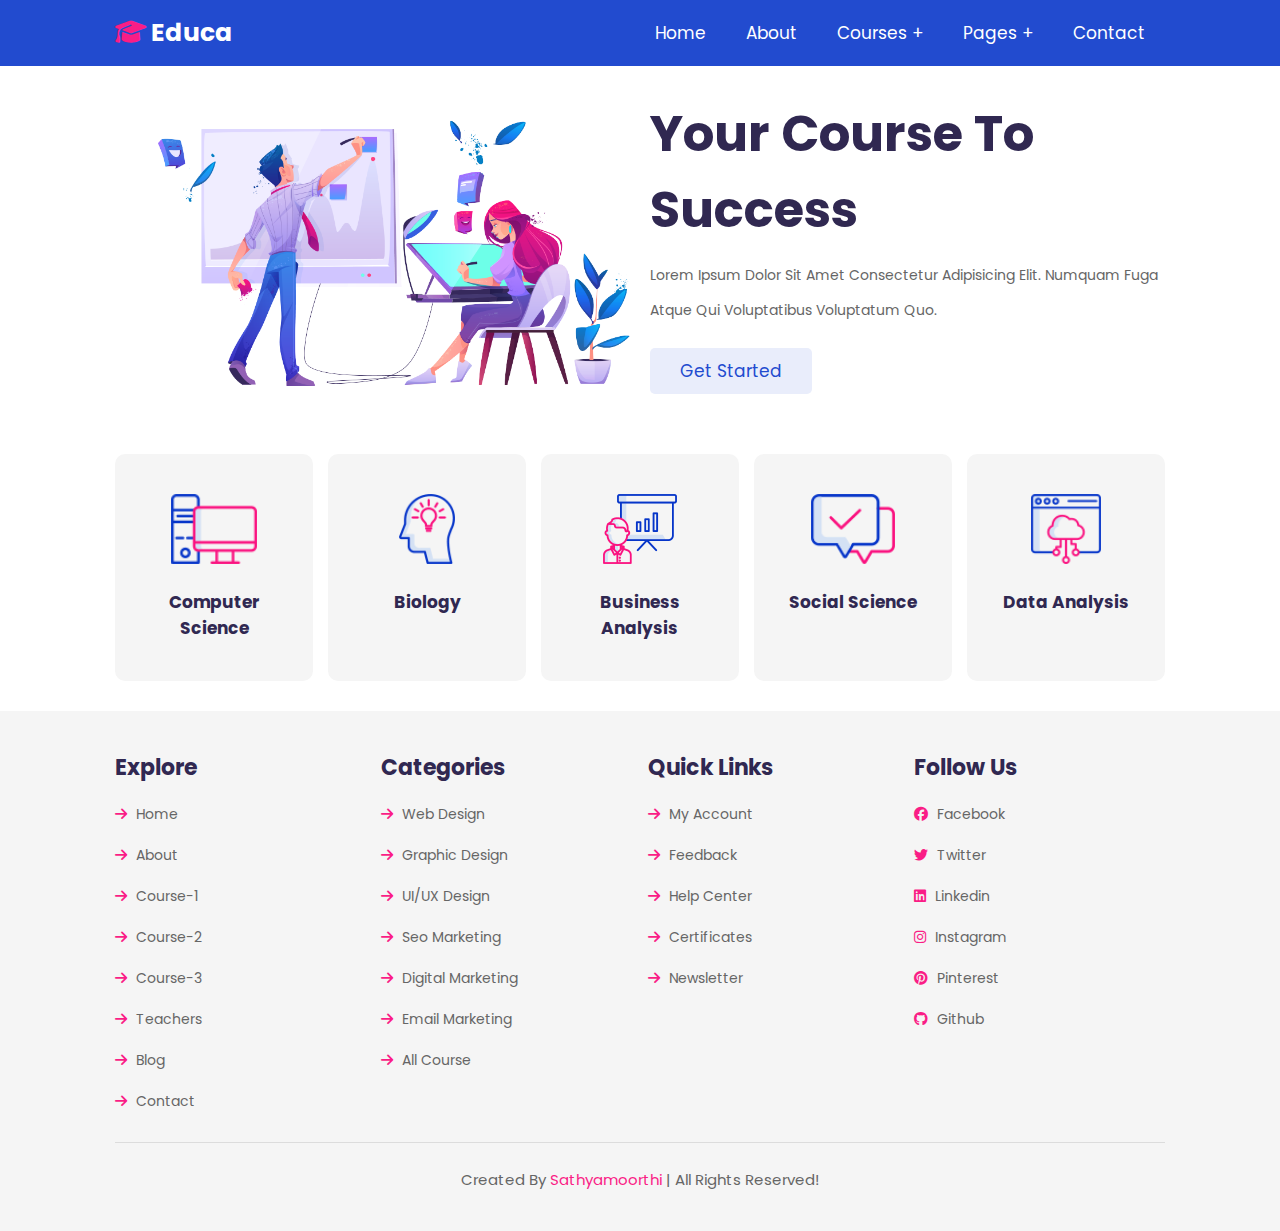
<file: index.html>
<!DOCTYPE html>
<html lang="en">
<head>
    <meta charset="UTF-8">
    <meta name="viewport" content="width=device-width, initial-scale=1.0">
    <title>Education website</title>

    <!-- font awesome cdn link -->
    <link rel="stylesheet" href="https://cdnjs.cloudflare.com/ajax/libs/font-awesome/6.2.0/css/all.min.css">

    <!-- custom css file link -->
    <link rel="stylesheet" href="style.css">
</head>
<body>
<!-- header section starts -->

<header class="header">
    <a href="index.html" class="logo"><i class="fas fa-graduation-cap"></i> educa </a>
    <div id="menu-btn" class="fas fa-bars"></div>
    <nav class="navbar">
        <ul>
            <li><a href="index.html">home</a></li>
            <li><a href="about.html">about</a></li>
            <li><a href="#">courses +</a>
              <ul>
                <li><a href="course-1.html">course 01</a></li>
                <li><a href="course-2.html">course 02</a></li>
                <li><a href="course-3.html">course 03</a></li>
              </ul>
            </li>
            <li><a href="#">pages +</a>
                <ul>
                    <li><a href="teachers.html">teachers</a></li>
                    <li><a href="blog.html">blogs</a></li>
                </ul>
            </li>
            <li><a href="contact.html">contact</a></li>
        </ul>
    </nav>

</header>
<!-- header section end -->

<!-- home section starts -->

<section class="home">
    <div class="image">
        <img src="images/home-img.png" alt="">
    </div>

    <div class="content">
        <h3>your course to success</h3>
        <p>Lorem ipsum dolor sit amet consectetur adipisicing elit. Numquam fuga atque qui voluptatibus voluptatum quo.</p>
        <a href="#" class="btn">get started</a>
    </div>
</section>
<!-- home section end -->

<!-- categories section start -->

<section class="category">
    <a href="#" class="box">
    <img src="images/category-1.png" alt="">
    <h3>computer science</h3>
    </a>

    <a href="#" class="box">
        <img src="images/category-2.png" alt="">
        <h3>biology</h3>
    </a>

    <a href="#" class="box">
        <img src="images/category-3.png" alt="">
        <h3>business analysis</h3>
    </a>

    <a href="#" class="box">
        <img src="images/category-4.png" alt="">
        <h3>social science</h3>
    </a>

    <a href="#" class="box">
        <img src="images/category-5.png" alt="">
        <h3>data analysis</h3>
    </a>

</section>

<!-- categories section end -->


<!-- footer section start -->

<section class="footer">

    <div class="box-container">
        
        <div class="box">
            <h3>explore</h3>
            <a href="index.html"><i class="fas fa-arrow-right"></i> home </a>
            <a href="about.html"><i class="fas fa-arrow-right"></i> about </a>
            <a href="course-1.html"><i class="fas fa-arrow-right"></i> course-1 </a>
            <a href="course-2.html"><i class="fas fa-arrow-right"></i> course-2 </a>
            <a href="course-3.html"><i class="fas fa-arrow-right"></i> course-3 </a>
            <a href="teachers.html"><i class="fas fa-arrow-right"></i> teachers </a>
            <a href="blog.html"><i class="fas fa-arrow-right"></i> blog </a>
            <a href="contact.html"><i class="fas fa-arrow-right"></i> contact </a>
        </div>

        <div class="box">
            <h3>categories</h3> 
            <a href="#"><i class="fas fa-arrow-right"></i> web design </a>
            <a href="#"><i class="fas fa-arrow-right"></i> graphic design </a>
            <a href="#"><i class="fas fa-arrow-right"></i> UI/UX design </a>
            <a href="#"><i class="fas fa-arrow-right"></i> seo marketing </a>
            <a href="#"><i class="fas fa-arrow-right"></i> digital marketing </a>
            <a href="#"><i class="fas fa-arrow-right"></i> email marketing </a>
            <a href="#"><i class="fas fa-arrow-right"></i> all course </a>
        </div>

        <div class="box">
            <h3>quick links</h3>
            <a href="#"><i class="fas fa-arrow-right"></i> My account </a>
            <a href="#"><i class="fas fa-arrow-right"></i> Feedback </a>
            <a href="#"><i class="fas fa-arrow-right"></i> Help center </a>
            <a href="#"><i class="fas fa-arrow-right"></i> Certificates </a>
            <a href="#"><i class="fas fa-arrow-right"></i> Newsletter </a>
        </div>

        <div class="box">
            <h3>follow us</h3>
            <a href="#"><i class="fab fa-facebook"></i> Facebook </a>
            <a href="#"><i class="fab fa-twitter"></i> Twitter </a>
            <a href="#"><i class="fab fa-linkedin"></i> Linkedin </a>
            <a href="#"><i class="fab fa-instagram"></i> Instagram </a>
            <a href="#"><i class="fab fa-pinterest"></i> Pinterest </a>
            <a href="#"><i class="fab fa-github"></i> Github </a>
        </div>
    </div>

    <div class="credit"> created by <span>sathyamoorthi</span> | all rights reserved!</div>
</section>
<!-- footer section end -->

<!-- custom section js file link -->
<script src="app.js"></script>

</body>
</html>
</file>
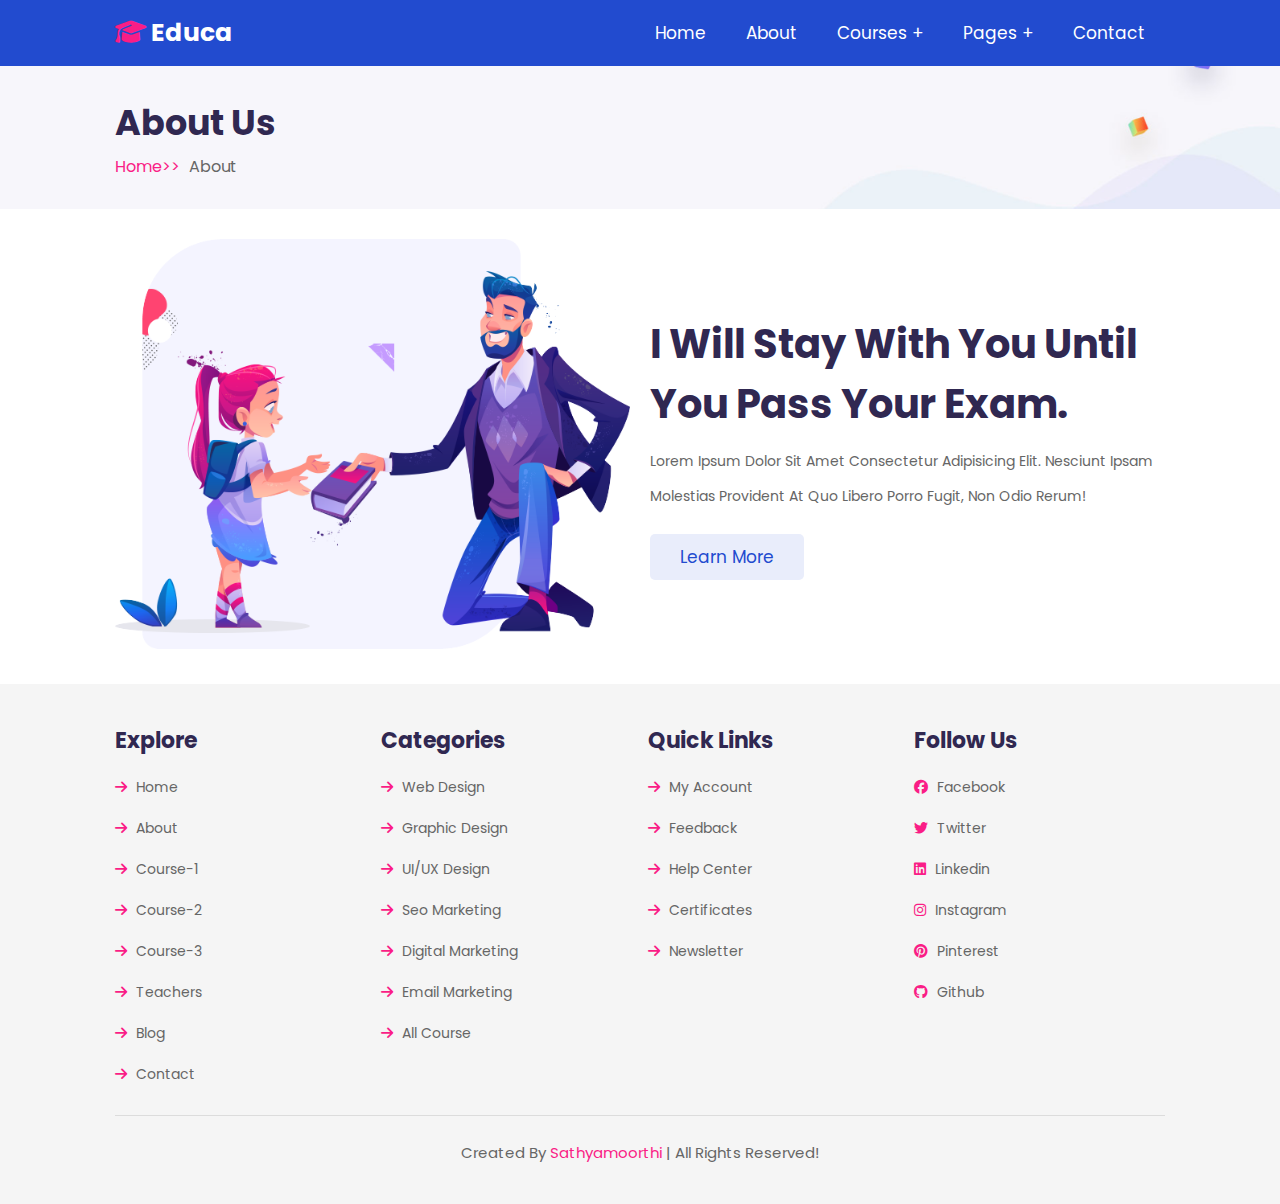
<file: about.html>
<!DOCTYPE html>
<html lang="en">
<head>
    <meta charset="UTF-8">
    <meta name="viewport" content="width=device-width, initial-scale=1.0">
    <title>about</title>

    <!-- font awesome cdn link -->
    <link rel="stylesheet" href="https://cdnjs.cloudflare.com/ajax/libs/font-awesome/6.2.0/css/all.min.css">

    <!-- custom css file link -->
    <link rel="stylesheet" href="style.css">
</head>
<body>
<!-- header section starts -->

<header class="header">
    <a href="index.html" class="logo"><i class="fas fa-graduation-cap"></i> educa </a>
    <div id="menu-btn" class="fas fa-bars"></div>
    <nav class="navbar">
        <ul>
            <li><a href="index.html">home</a></li>
            <li><a href="about.html">about</a></li>
            <li><a href="#">courses +</a>
              <ul>
                <li><a href="course-1.html">course 01</a></li>
                <li><a href="course-2.html">course 02</a></li>
                <li><a href="course-3.html">course 03</a></li>
              </ul>
            </li>
            <li><a href="#">pages +</a>
                <ul>
                    <li><a href="teachers.html">teachers</a></li>
                    <li><a href="blog.html">blogs</a></li>
                </ul>
            </li>
            <li><a href="contact.html">contact</a></li>
        </ul>
    </nav>
</header>

<section class="heading">
    <h3>about us</h3>
    <p><a href="index.html">home>></a> about </p>
</section>

<!-- header section end -->

<!-- about section start -->

<section class="about">

    <div class="image">
        <img src="images/about-img.png" alt="">
    </div>

    <div class="content">
        <h3>I will stay with you until you pass your exam.</h3>
        <p>Lorem ipsum dolor sit amet consectetur adipisicing elit. Nesciunt ipsam molestias provident at quo libero porro fugit, non odio rerum!</p>
        <a href="#" class="btn">learn more</a>
    </div>
</section>

<!-- about section end -->

<!-- footer section start -->

<section class="footer">

    <div class="box-container">
        
        <div class="box">
            <h3>explore</h3>
            <a href="index.html"><i class="fas fa-arrow-right"></i> home </a>
            <a href="about.html"><i class="fas fa-arrow-right"></i> about </a>
            <a href="course-1.html"><i class="fas fa-arrow-right"></i> course-1 </a>
            <a href="course-2.html"><i class="fas fa-arrow-right"></i> course-2 </a>
            <a href="course-3.html"><i class="fas fa-arrow-right"></i> course-3 </a>
            <a href="teachers.html"><i class="fas fa-arrow-right"></i> teachers </a>
            <a href="blog.html"><i class="fas fa-arrow-right"></i> blog </a>
            <a href="contact.html"><i class="fas fa-arrow-right"></i> contact </a>
        </div>

        <div class="box">
            <h3>categories</h3> 
            <a href="#"><i class="fas fa-arrow-right"></i> web design </a>
            <a href="#"><i class="fas fa-arrow-right"></i> graphic design </a>
            <a href="#"><i class="fas fa-arrow-right"></i> UI/UX design </a>
            <a href="#"><i class="fas fa-arrow-right"></i> seo marketing </a>
            <a href="#"><i class="fas fa-arrow-right"></i> digital marketing </a>
            <a href="#"><i class="fas fa-arrow-right"></i> email marketing </a>
            <a href="#"><i class="fas fa-arrow-right"></i> all course </a>
        </div>

        <div class="box">
            <h3>quick links</h3>
            <a href="#"><i class="fas fa-arrow-right"></i> My account </a>
            <a href="#"><i class="fas fa-arrow-right"></i> Feedback </a>
            <a href="#"><i class="fas fa-arrow-right"></i> Help center </a>
            <a href="#"><i class="fas fa-arrow-right"></i> Certificates </a>
            <a href="#"><i class="fas fa-arrow-right"></i> Newsletter </a>
        </div>

        <div class="box">
            <h3>follow us</h3>
            <a href="#"><i class="fab fa-facebook"></i> Facebook </a>
            <a href="#"><i class="fab fa-twitter"></i> Twitter </a>
            <a href="#"><i class="fab fa-linkedin"></i> Linkedin </a>
            <a href="#"><i class="fab fa-instagram"></i> Instagram </a>
            <a href="#"><i class="fab fa-pinterest"></i> Pinterest </a>
            <a href="#"><i class="fab fa-github"></i> Github </a>
        </div>
    </div>

    <div class="credit"> created by <span>sathyamoorthi</span> | all rights reserved!</div>
</section>
<!-- footer section end -->

<!-- custom section js file link -->
<script src="app.js"></script>
    
</body>
</html>
</file>
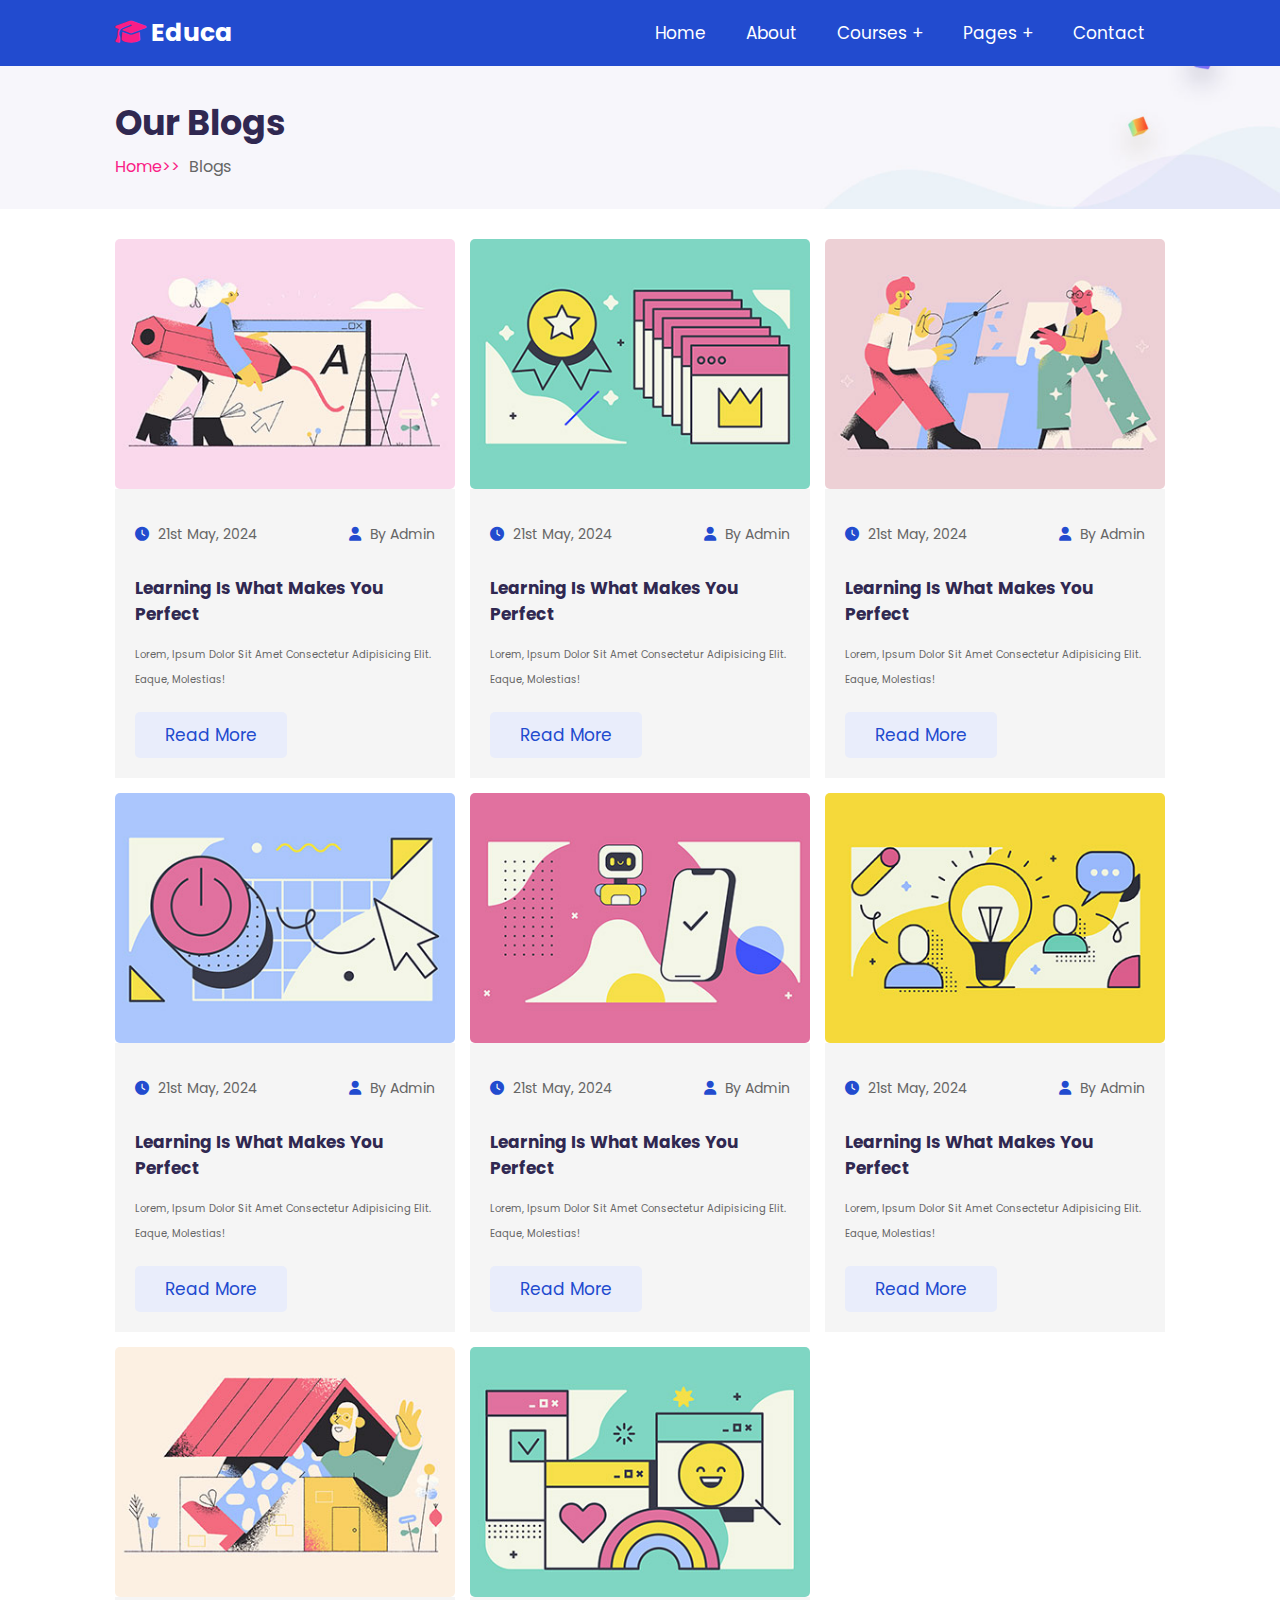
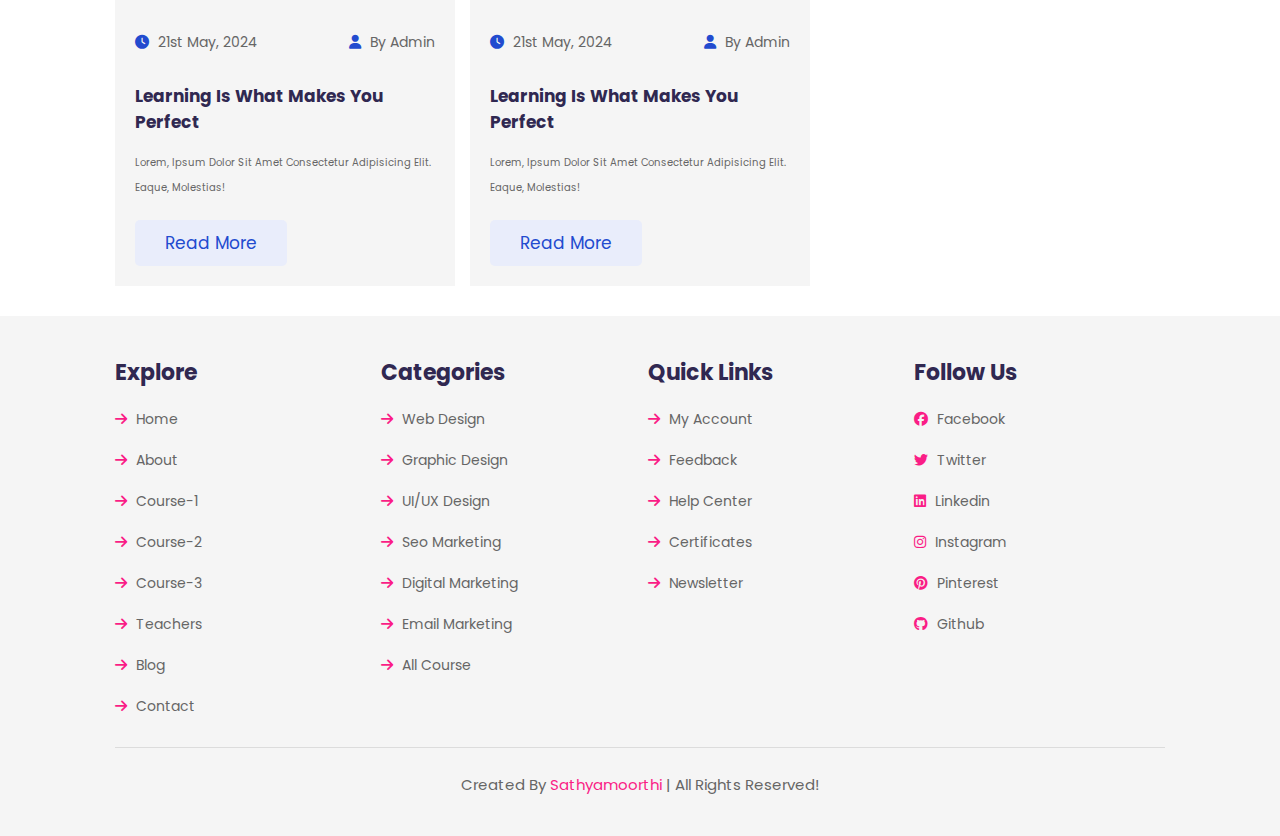
<file: blog.html>
<!DOCTYPE html>
<html lang="en">
<head>
    <meta charset="UTF-8">
    <meta name="viewport" content="width=device-width, initial-scale=1.0">
    <title>blogs</title>

    <!-- font awesome cdn link -->
    <link rel="stylesheet" href="https://cdnjs.cloudflare.com/ajax/libs/font-awesome/6.2.0/css/all.min.css">

    <!-- custom css file link -->
    <link rel="stylesheet" href="style.css">
</head>
<body>
<!-- header section starts -->

<header class="header">
    <a href="index.html" class="logo"><i class="fas fa-graduation-cap"></i> educa </a>
    <div id="menu-btn" class="fas fa-bars"></div>
    <nav class="navbar">
        <ul>
            <li><a href="index.html">home</a></li>
            <li><a href="about.html">about</a></li>
            <li><a href="#">courses +</a>
              <ul>
                <li><a href="course-1.html">course 01</a></li>
                <li><a href="course-2.html">course 02</a></li>
                <li><a href="course-3.html">course 03</a></li>
              </ul>
            </li>
            <li><a href="#">pages +</a>
                <ul>
                    <li><a href="teachers.html">teachers</a></li>
                    <li><a href="blog.html">blogs</a></li>
                </ul>
            </li>
            <li><a href="contact.html">contact</a></li>
        </ul>
    </nav>

</header>
<!-- header section end -->

<section class="heading">
    <h3>our blogs</h3>
    <p><a href="index.html">home>></a> blogs </p>
</section>

<!-- blogs section start -->

<section class="blog">

    <div class="box">
        <div class="image">
            <img src="images/blog-1.jpg" alt="">
        </div>
        <div class="content">
            <div class="icons">
                <a href="#"><i class="fas fa-clock"></i> 21st may, 2024 </a>
                <a href="#"><i class="fas fa-user"></i> by admin </a>
            </div>
            <h3>learning is what makes you perfect</h3>
            <p>Lorem, ipsum dolor sit amet consectetur adipisicing elit. Eaque, molestias!</p>
            <a href="#" class="btn">read more</a>
        </div>
    </div>

    <div class="box">
        <div class="image">
            <img src="images/blog-2.jpg" alt="">
        </div>
        <div class="content">
            <div class="icons">
                <a href="#"><i class="fas fa-clock"></i> 21st may, 2024 </a>
                <a href="#"><i class="fas fa-user"></i> by admin </a>
            </div>
            <h3>learning is what makes you perfect</h3>
            <p>Lorem, ipsum dolor sit amet consectetur adipisicing elit. Eaque, molestias!</p>
            <a href="#" class="btn">read more</a>
        </div>
    </div>

    <div class="box">
        <div class="image">
            <img src="images/blog-3.jpg" alt="">
        </div>
        <div class="content">
            <div class="icons">
                <a href="#"><i class="fas fa-clock"></i> 21st may, 2024 </a>
                <a href="#"><i class="fas fa-user"></i> by admin </a>
            </div>
            <h3>learning is what makes you perfect</h3>
            <p>Lorem, ipsum dolor sit amet consectetur adipisicing elit. Eaque, molestias!</p>
            <a href="#" class="btn">read more</a>
        </div>
    </div>

    <div class="box">
        <div class="image">
            <img src="images/blog-4.jpg" alt="">
        </div>
        <div class="content">
            <div class="icons">
                <a href="#"><i class="fas fa-clock"></i> 21st may, 2024 </a>
                <a href="#"><i class="fas fa-user"></i> by admin </a>
            </div>
            <h3>learning is what makes you perfect</h3>
            <p>Lorem, ipsum dolor sit amet consectetur adipisicing elit. Eaque, molestias!</p>
            <a href="#" class="btn">read more</a>
        </div>
    </div>

    <div class="box">
        <div class="image">
            <img src="images/blog-5.jpg" alt="">
        </div>
        <div class="content">
            <div class="icons">
                <a href="#"><i class="fas fa-clock"></i> 21st may, 2024 </a>
                <a href="#"><i class="fas fa-user"></i> by admin </a>
            </div>
            <h3>learning is what makes you perfect</h3>
            <p>Lorem, ipsum dolor sit amet consectetur adipisicing elit. Eaque, molestias!</p>
            <a href="#" class="btn">read more</a>
        </div>
    </div>

    <div class="box">
        <div class="image">
            <img src="images/blog-6.jpg" alt="">
        </div>
        <div class="content">
            <div class="icons">
                <a href="#"><i class="fas fa-clock"></i> 21st may, 2024 </a>
                <a href="#"><i class="fas fa-user"></i> by admin </a>
            </div>
            <h3>learning is what makes you perfect</h3>
            <p>Lorem, ipsum dolor sit amet consectetur adipisicing elit. Eaque, molestias!</p>
            <a href="#" class="btn">read more</a>
        </div>
    </div>

    <div class="box">
        <div class="image">
            <img src="images/blog-7.jpg" alt="">
        </div>
        <div class="content">
            <div class="icons">
                <a href="#"><i class="fas fa-clock"></i> 21st may, 2024 </a>
                <a href="#"><i class="fas fa-user"></i> by admin </a>
            </div>
            <h3>learning is what makes you perfect</h3>
            <p>Lorem, ipsum dolor sit amet consectetur adipisicing elit. Eaque, molestias!</p>
            <a href="#" class="btn">read more</a>
        </div>
    </div>

    <div class="box">
        <div class="image">
            <img src="images/blog-8.jpg" alt="">
        </div>
        <div class="content">
            <div class="icons">
                <a href="#"><i class="fas fa-clock"></i> 21st may, 2024 </a>
                <a href="#"><i class="fas fa-user"></i> by admin </a>
            </div>
            <h3>learning is what makes you perfect</h3>
            <p>Lorem, ipsum dolor sit amet consectetur adipisicing elit. Eaque, molestias!</p>
            <a href="#" class="btn">read more</a>
        </div>
    </div>

</section>



<!-- blogs section end -->

<!-- footer section start -->

<section class="footer">

    <div class="box-container">
        
        <div class="box">
            <h3>explore</h3>
            <a href="index.html"><i class="fas fa-arrow-right"></i> home </a>
            <a href="about.html"><i class="fas fa-arrow-right"></i> about </a>
            <a href="course-1.html"><i class="fas fa-arrow-right"></i> course-1 </a>
            <a href="course-2.html"><i class="fas fa-arrow-right"></i> course-2 </a>
            <a href="course-3.html"><i class="fas fa-arrow-right"></i> course-3 </a>
            <a href="teachers.html"><i class="fas fa-arrow-right"></i> teachers </a>
            <a href="blog.html"><i class="fas fa-arrow-right"></i> blog </a>
            <a href="contact.html"><i class="fas fa-arrow-right"></i> contact </a>
        </div>

        <div class="box">
            <h3>categories</h3> 
            <a href="#"><i class="fas fa-arrow-right"></i> web design </a>
            <a href="#"><i class="fas fa-arrow-right"></i> graphic design </a>
            <a href="#"><i class="fas fa-arrow-right"></i> UI/UX design </a>
            <a href="#"><i class="fas fa-arrow-right"></i> seo marketing </a>
            <a href="#"><i class="fas fa-arrow-right"></i> digital marketing </a>
            <a href="#"><i class="fas fa-arrow-right"></i> email marketing </a>
            <a href="#"><i class="fas fa-arrow-right"></i> all course </a>
        </div>

        <div class="box">
            <h3>quick links</h3>
            <a href="#"><i class="fas fa-arrow-right"></i> My account </a>
            <a href="#"><i class="fas fa-arrow-right"></i> Feedback </a>
            <a href="#"><i class="fas fa-arrow-right"></i> Help center </a>
            <a href="#"><i class="fas fa-arrow-right"></i> Certificates </a>
            <a href="#"><i class="fas fa-arrow-right"></i> Newsletter </a>
        </div>

        <div class="box">
            <h3>follow us</h3>
            <a href="#"><i class="fab fa-facebook"></i> Facebook </a>
            <a href="#"><i class="fab fa-twitter"></i> Twitter </a>
            <a href="#"><i class="fab fa-linkedin"></i> Linkedin </a>
            <a href="#"><i class="fab fa-instagram"></i> Instagram </a>
            <a href="#"><i class="fab fa-pinterest"></i> Pinterest </a>
            <a href="#"><i class="fab fa-github"></i> Github </a>
        </div>
    </div>

    <div class="credit"> created by <span>sathyamoorthi</span> | all rights reserved!</div>
</section>
<!-- footer section end -->

<!-- custom section js file link -->
<script src="app.js"></script>
    
</body>
</html>
</file>
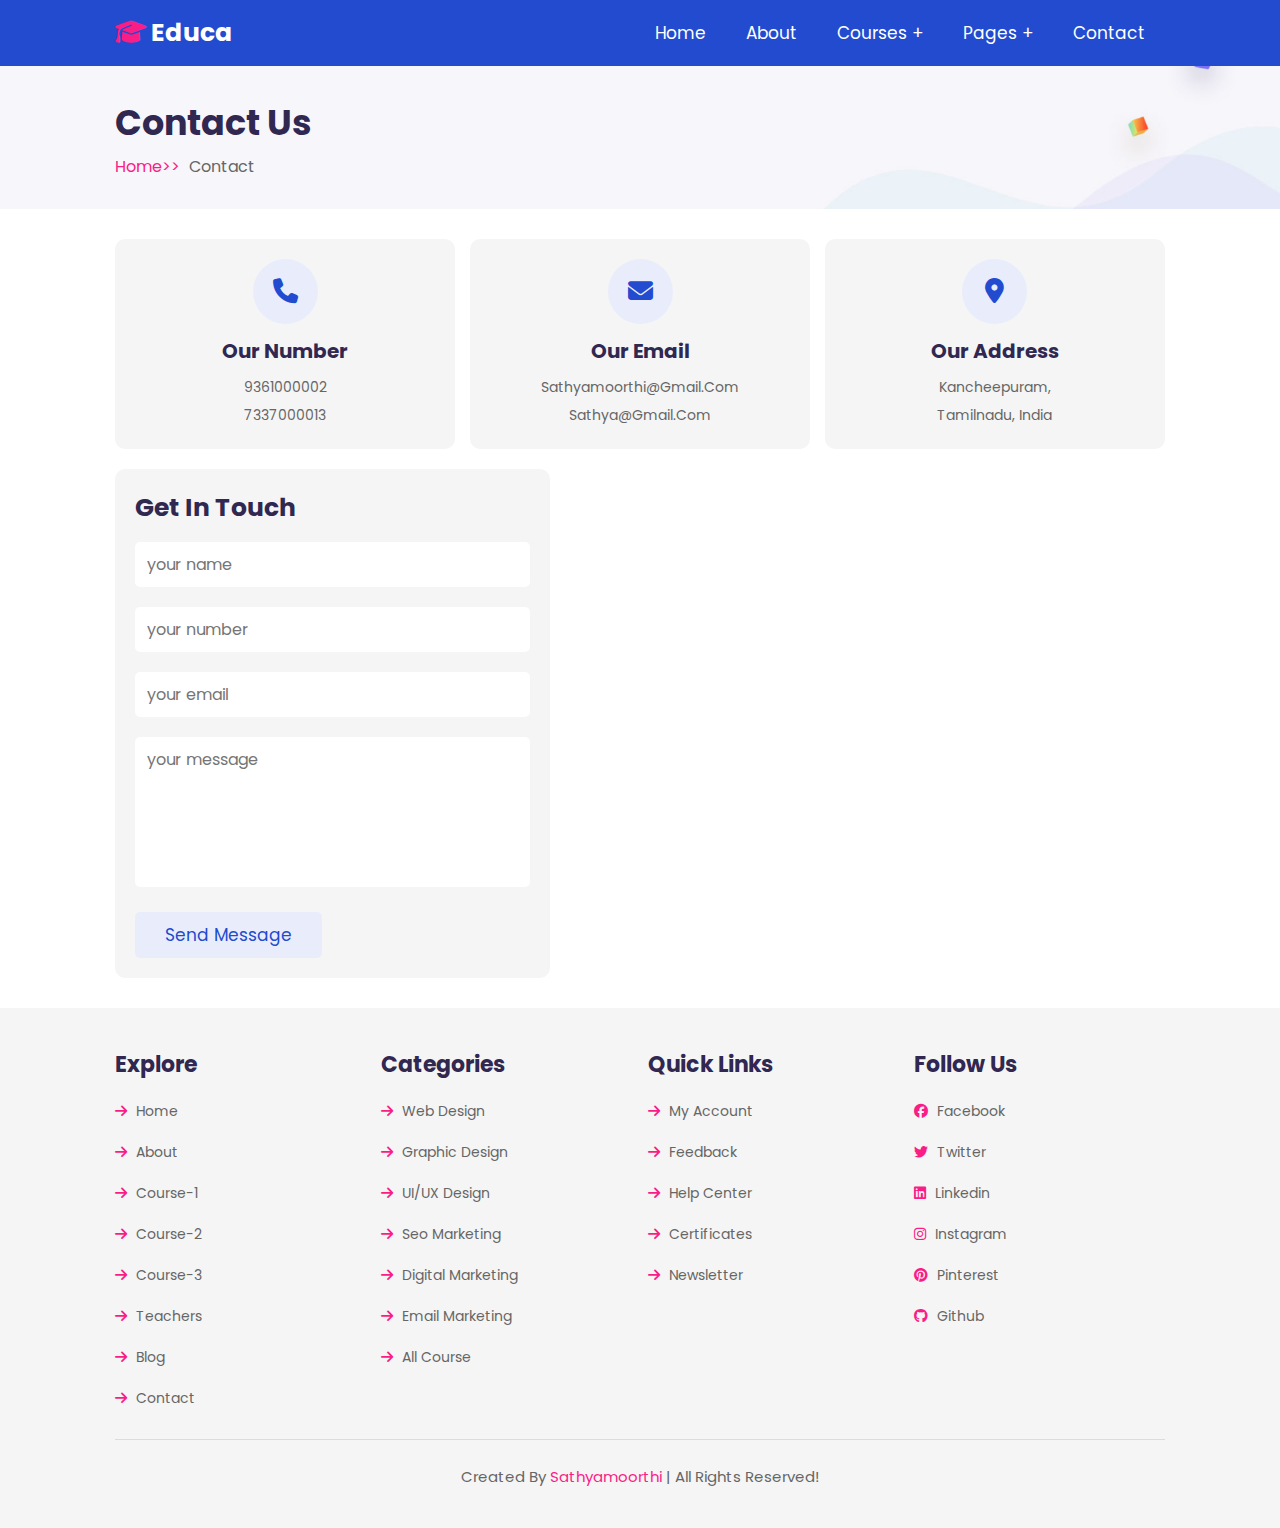
<file: contact.html>
<!DOCTYPE html>
<html lang="en">
<head>
    <meta charset="UTF-8">
    <meta name="viewport" content="width=device-width, initial-scale=1.0">
    <title>contact</title>

    <!-- font awesome cdn link -->
    <link rel="stylesheet" href="https://cdnjs.cloudflare.com/ajax/libs/font-awesome/6.2.0/css/all.min.css">

    <!-- custom css file link -->
    <link rel="stylesheet" href="style.css">
</head>
<body>
<!-- header section starts -->

<header class="header">
    <a href="index.html" class="logo"><i class="fas fa-graduation-cap"></i> educa </a>
    <div id="menu-btn" class="fas fa-bars"></div>
    <nav class="navbar">
        <ul>
            <li><a href="index.html">home</a></li>
            <li><a href="about.html">about</a></li>
            <li><a href="#">courses +</a>
              <ul>
                <li><a href="course-1.html">course 01</a></li>
                <li><a href="course-2.html">course 02</a></li>
                <li><a href="course-3.html">course 03</a></li>
              </ul>
            </li>
            <li><a href="#">pages +</a>
                <ul>
                    <li><a href="teachers.html">teachers</a></li>
                    <li><a href="blog.html">blogs</a></li>
                </ul>
            </li>
            <li><a href="contact.html">contact</a></li>
        </ul>
    </nav>

</header>
<!-- header section end -->

<section class="heading">
    <h3>contact us</h3>
    <p><a href="index.html">home>></a> contact </p>
</section>

<!-- contact section start -->

<section class="contact">

    <div class="icons-container">

        <div class="icons">
            <i class="fas fa-phone"></i>
            <h3>our number</h3>
            <p>9361000002</p>
            <p>7337000013</p>
        </div>

        <div class="icons">
            <i class="fas fa-envelope"></i>
            <h3>our email</h3>
            <p>sathyamoorthi@gmail.com</p>
            <p>sathya@gmail.com</p>
        </div>

        <div class="icons">
            <i class="fas fa-map-marker-alt"></i>
            <h3>our address</h3>
            <p>Kancheepuram,</p>
            <p>Tamilnadu, India</p>
        </div>
    </div>

    <div class="row">

        <form action="">
            <h3>get in touch</h3>
            <input type="text" placeholder="your name" class="box">
            <input type="number" placeholder="your number" class="box">
            <input type="email" placeholder="your email" class="box">
            <textarea name="" placeholder="your message" id="" cols="30" rows="10"></textarea>
            <input type="submit" value="send message" class="btn">
        </form>

        <iframe class="map" src="https://www.google.com/maps/embed?pb=!1m18!1m12!1m3!1d12988.90390656664!2d79.67595498369596!3d12.804966574115245!2m3!1f0!2f0!3f0!3m2!1i1024!2i768!4f13.1!3m3!1m2!1s0x3a52c31072d0e981%3A0x373f47df57c8fcda!2sSevlimedu%2C%20Tamil%20Nadu%20631502!5e1!3m2!1sen!2sin!4v1705644571894!5m2!1sen!2sin" width="600" height="450" style="border:0;" allowfullscreen=""
        loading="lazy" referrerpolicy="no-referrer-when-downgrade"></iframe>

    </div>
</section>

<!-- contact section end -->


<!-- footer section start -->

<section class="footer">

    <div class="box-container">
        
        <div class="box">
            <h3>explore</h3>
            <a href="index.html"><i class="fas fa-arrow-right"></i> home </a>
            <a href="about.html"><i class="fas fa-arrow-right"></i> about </a>
            <a href="course-1.html"><i class="fas fa-arrow-right"></i> course-1 </a>
            <a href="course-2.html"><i class="fas fa-arrow-right"></i> course-2 </a>
            <a href="course-3.html"><i class="fas fa-arrow-right"></i> course-3 </a>
            <a href="teachers.html"><i class="fas fa-arrow-right"></i> teachers </a>
            <a href="blog.html"><i class="fas fa-arrow-right"></i> blog </a>
            <a href="contact.html"><i class="fas fa-arrow-right"></i> contact </a>
        </div>

        <div class="box">
            <h3>categories</h3> 
            <a href="#"><i class="fas fa-arrow-right"></i> web design </a>
            <a href="#"><i class="fas fa-arrow-right"></i> graphic design </a>
            <a href="#"><i class="fas fa-arrow-right"></i> UI/UX design </a>
            <a href="#"><i class="fas fa-arrow-right"></i> seo marketing </a>
            <a href="#"><i class="fas fa-arrow-right"></i> digital marketing </a>
            <a href="#"><i class="fas fa-arrow-right"></i> email marketing </a>
            <a href="#"><i class="fas fa-arrow-right"></i> all course </a>
        </div>

        <div class="box">
            <h3>quick links</h3>
            <a href="#"><i class="fas fa-arrow-right"></i> My account </a>
            <a href="#"><i class="fas fa-arrow-right"></i> Feedback </a>
            <a href="#"><i class="fas fa-arrow-right"></i> Help center </a>
            <a href="#"><i class="fas fa-arrow-right"></i> Certificates </a>
            <a href="#"><i class="fas fa-arrow-right"></i> Newsletter </a>
        </div>

        <div class="box">
            <h3>follow us</h3>
            <a href="#"><i class="fab fa-facebook"></i> Facebook </a>
            <a href="#"><i class="fab fa-twitter"></i> Twitter </a>
            <a href="#"><i class="fab fa-linkedin"></i> Linkedin </a>
            <a href="#"><i class="fab fa-instagram"></i> Instagram </a>
            <a href="#"><i class="fab fa-pinterest"></i> Pinterest </a>
            <a href="#"><i class="fab fa-github"></i> Github </a>
        </div>
    </div>

    <div class="credit"> created by <span>sathyamoorthi</span> | all rights reserved!</div>
</section>
<!-- footer section end -->

<!-- custom section js file link -->
<script src="app.js"></script>
    
</body>
</html>
</file>
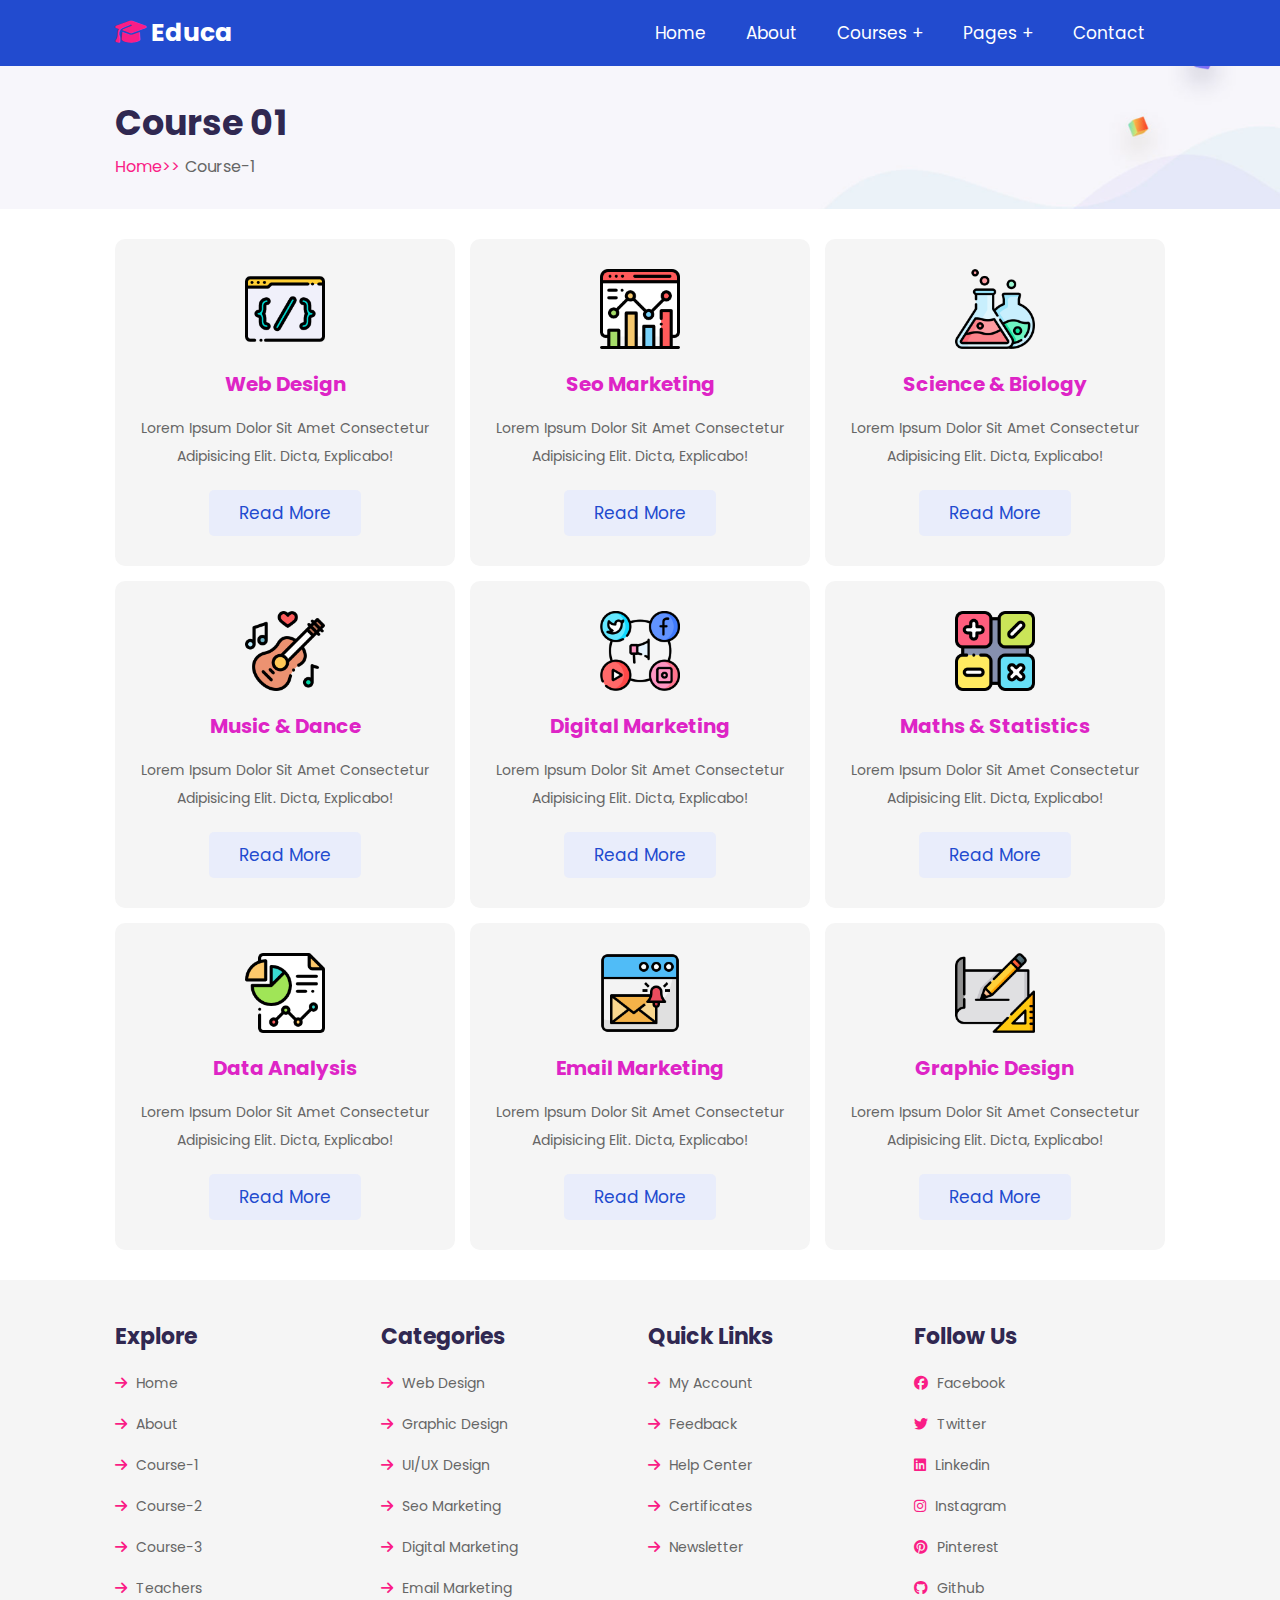
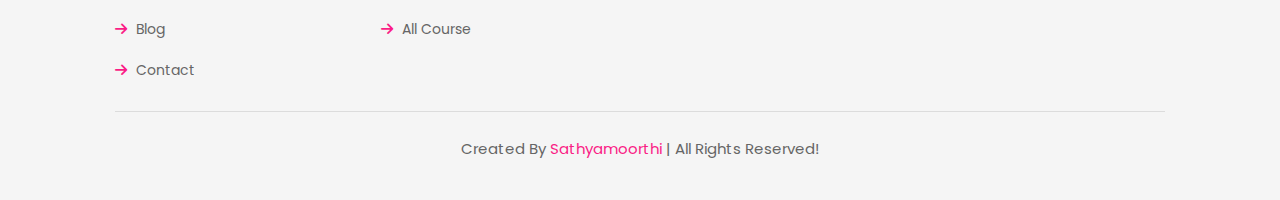
<file: course-1.html>
<!DOCTYPE html>
<html lang="en">
<head>
    <meta charset="UTF-8">
    <meta name="viewport" content="width=device-width, initial-scale=1.0">
    <title>course-1</title>

    <!-- font awesome cdn link -->
    <link rel="stylesheet" href="https://cdnjs.cloudflare.com/ajax/libs/font-awesome/6.2.0/css/all.min.css">

    <!-- custom css file link -->
    <link rel="stylesheet" href="style.css">
</head>
<body>
<!-- header section starts -->

<header class="header">
    <a href="index.html" class="logo"><i class="fas fa-graduation-cap"></i> educa </a>
    <div id="menu-btn" class="fas fa-bars"></div>
    <nav class="navbar">
        <ul>
            <li><a href="index.html">home</a></li>
            <li><a href="about.html">about</a></li>
            <li><a href="#">courses +</a>
              <ul>
                <li><a href="course-1.html">course 01</a></li>
                <li><a href="course-2.html">course 02</a></li>
                <li><a href="course-3.html">course 03</a></li>
              </ul>
            </li>
            <li><a href="#">pages +</a>
                <ul>
                    <li><a href="teachers.html">teachers</a></li>
                    <li><a href="blog.html">blogs</a></li>
                </ul>
            </li>
            <li><a href="contact.html">contact</a></li>
        </ul>
    </nav>

</header>
<!-- header section end -->

<section class="heading">
    <h3>course 01</h3>
    <p><a href="index.html">home>></a>course-1</p>

</section>

<!-- course-1 section start -->

<section class="course-1">

    <div class="box">
        <img src="images/course-1.png" alt="">
        <h3>web design</h3>
        <p>Lorem ipsum dolor sit amet consectetur adipisicing elit. Dicta, explicabo!</p>
        <a href="#" class="btn">read more</a>
    </div>

    <div class="box">
        <img src="images/course-2.png" alt="">
        <h3>seo marketing</h3>
        <p>Lorem ipsum dolor sit amet consectetur adipisicing elit. Dicta, explicabo!</p>
        <a href="#" class="btn">read more</a>
    </div>

    <div class="box">
        <img src="images/course-3.png" alt="">
        <h3>science & biology</h3>
        <p>Lorem ipsum dolor sit amet consectetur adipisicing elit. Dicta, explicabo!</p>
        <a href="#" class="btn">read more</a>
    </div>

    <div class="box">
        <img src="images/course-4.png" alt="">
        <h3>music & dance</h3>
        <p>Lorem ipsum dolor sit amet consectetur adipisicing elit. Dicta, explicabo!</p>
        <a href="#" class="btn">read more</a>
    </div>

    <div class="box">
        <img src="images/course-5.png" alt="">
        <h3>digital marketing</h3>
        <p>Lorem ipsum dolor sit amet consectetur adipisicing elit. Dicta, explicabo!</p>
        <a href="#" class="btn">read more</a>
    </div>

    <div class="box">
        <img src="images/course-6.png" alt="">
        <h3>maths & statistics</h3>
        <p>Lorem ipsum dolor sit amet consectetur adipisicing elit. Dicta, explicabo!</p>
        <a href="#" class="btn">read more</a>
    </div>

    <div class="box">
        <img src="images/course-7.png" alt="">
        <h3>data analysis</h3>
        <p>Lorem ipsum dolor sit amet consectetur adipisicing elit. Dicta, explicabo!</p>
        <a href="#" class="btn">read more</a>
    </div>

    <div class="box">
        <img src="images/course-8.png" alt="">
        <h3>email marketing</h3>
        <p>Lorem ipsum dolor sit amet consectetur adipisicing elit. Dicta, explicabo!</p>
        <a href="#" class="btn">read more</a>
    </div>

    <div class="box">
        <img src="images/course-9.png" alt="">
        <h3>graphic design</h3>
        <p>Lorem ipsum dolor sit amet consectetur adipisicing elit. Dicta, explicabo!</p>
        <a href="#" class="btn">read more</a>
    </div>

</section>

<!-- course-1 section end -->

<!-- footer section start -->

<section class="footer">

    <div class="box-container">
        
        <div class="box">
            <h3>explore</h3>
            <a href="index.html"><i class="fas fa-arrow-right"></i> home </a>
            <a href="about.html"><i class="fas fa-arrow-right"></i> about </a>
            <a href="course-1.html"><i class="fas fa-arrow-right"></i> course-1 </a>
            <a href="course-2.html"><i class="fas fa-arrow-right"></i> course-2 </a>
            <a href="course-3.html"><i class="fas fa-arrow-right"></i> course-3 </a>
            <a href="teachers.html"><i class="fas fa-arrow-right"></i> teachers </a>
            <a href="blog.html"><i class="fas fa-arrow-right"></i> blog </a>
            <a href="contact.html"><i class="fas fa-arrow-right"></i> contact </a>
        </div>

        <div class="box">
            <h3>categories</h3> 
            <a href="#"><i class="fas fa-arrow-right"></i> web design </a>
            <a href="#"><i class="fas fa-arrow-right"></i> graphic design </a>
            <a href="#"><i class="fas fa-arrow-right"></i> UI/UX design </a>
            <a href="#"><i class="fas fa-arrow-right"></i> seo marketing </a>
            <a href="#"><i class="fas fa-arrow-right"></i> digital marketing </a>
            <a href="#"><i class="fas fa-arrow-right"></i> email marketing </a>
            <a href="#"><i class="fas fa-arrow-right"></i> all course </a>
        </div>

        <div class="box">
            <h3>quick links</h3>
            <a href="#"><i class="fas fa-arrow-right"></i> My account </a>
            <a href="#"><i class="fas fa-arrow-right"></i> Feedback </a>
            <a href="#"><i class="fas fa-arrow-right"></i> Help center </a>
            <a href="#"><i class="fas fa-arrow-right"></i> Certificates </a>
            <a href="#"><i class="fas fa-arrow-right"></i> Newsletter </a>
        </div>

        <div class="box">
            <h3>follow us</h3>
            <a href="#"><i class="fab fa-facebook"></i> Facebook </a>
            <a href="#"><i class="fab fa-twitter"></i> Twitter </a>
            <a href="#"><i class="fab fa-linkedin"></i> Linkedin </a>
            <a href="#"><i class="fab fa-instagram"></i> Instagram </a>
            <a href="#"><i class="fab fa-pinterest"></i> Pinterest </a>
            <a href="#"><i class="fab fa-github"></i> Github </a>
        </div>
    </div>

    <div class="credit"> created by <span>sathyamoorthi</span> | all rights reserved!</div>
</section>
<!-- footer section end -->

<!-- custom section js file link -->
<script src="app.js"></script>
    
</body>
</html>
</file>
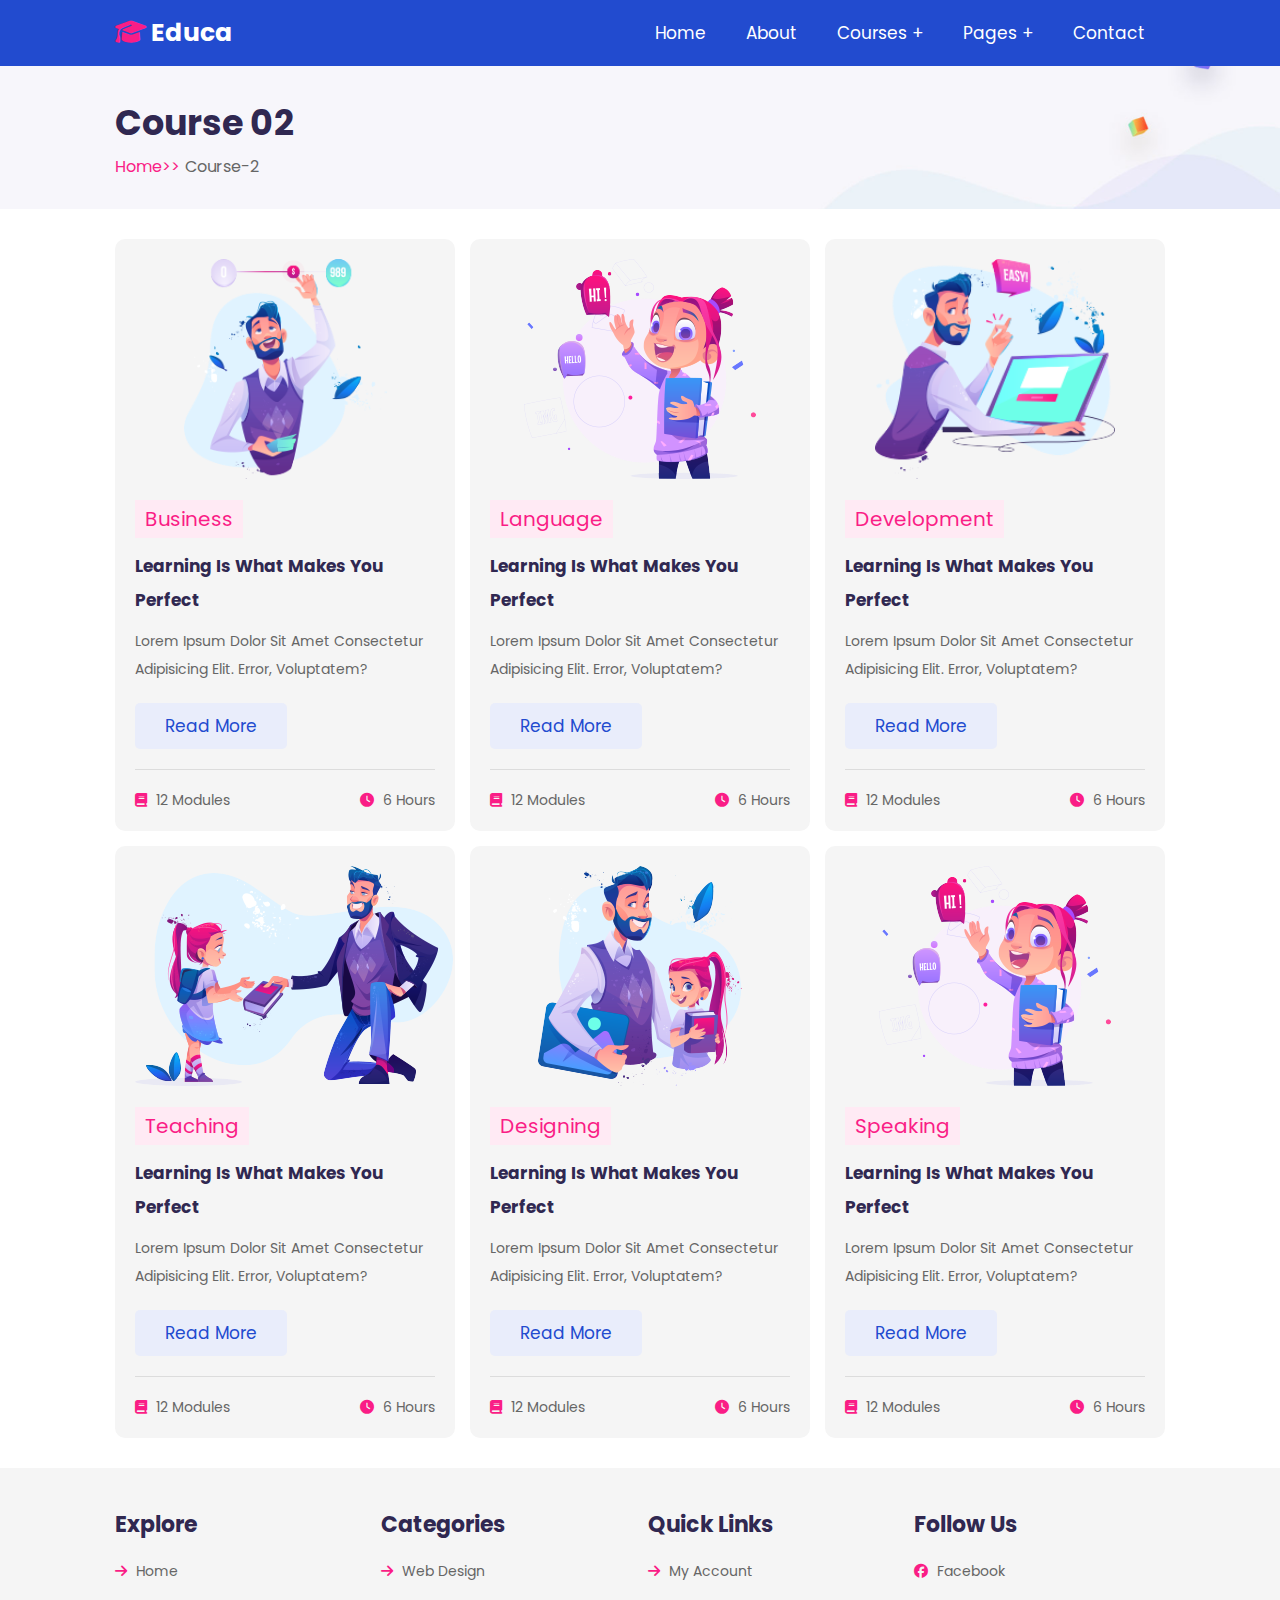
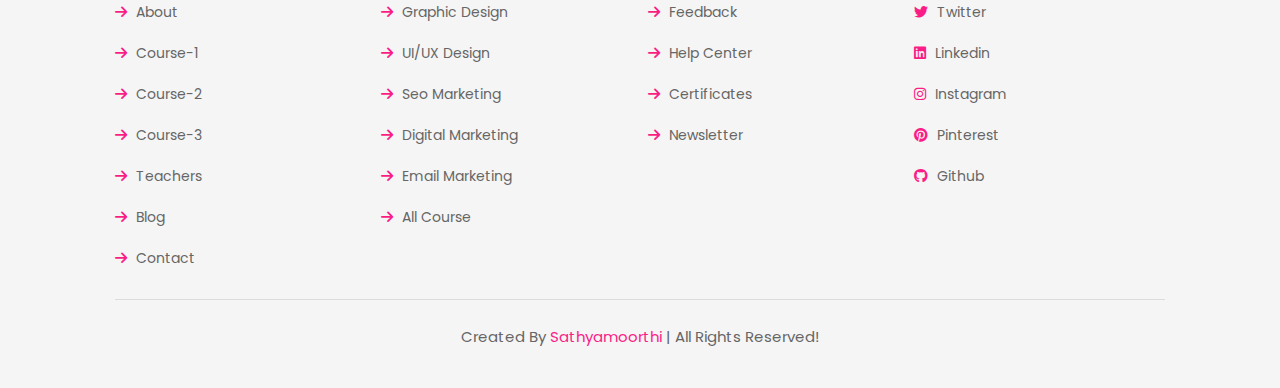
<file: course-2.html>
<!DOCTYPE html>
<html lang="en">
<head>
    <meta charset="UTF-8">
    <meta name="viewport" content="width=device-width, initial-scale=1.0">
    <title>course-2</title>

    <!-- font awesome cdn link -->
    <link rel="stylesheet" href="https://cdnjs.cloudflare.com/ajax/libs/font-awesome/6.2.0/css/all.min.css">

    <!-- custom css file link -->
    <link rel="stylesheet" href="style.css">
</head>
<body>
<!-- header section starts -->

<header class="header">
    <a href="index.html" class="logo"><i class="fas fa-graduation-cap"></i> educa </a>
    <div id="menu-btn" class="fas fa-bars"></div>
    <nav class="navbar">
        <ul>
            <li><a href="index.html">home</a></li>
            <li><a href="about.html">about</a></li>
            <li><a href="#">courses +</a>
              <ul>
                <li><a href="course-1.html">course 01</a></li>
                <li><a href="course-2.html">course 02</a></li>
                <li><a href="course-3.html">course 03</a></li>
              </ul>
            </li>
            <li><a href="#">pages +</a>
                <ul>
                    <li><a href="teachers.html">teachers</a></li>
                    <li><a href="blog.html">blogs</a></li>
                </ul>
            </li>
            <li><a href="contact.html">contact</a></li>
        </ul>
    </nav>

</header>
<!-- header section end -->

<section class="heading">
    <h3>course 02</h3>
    <p><a href="index.html">home>></a>course-2</p>
</section>

<!-- course-2 section start -->

<section class="course-2">

    <div class="box">
        <div class="image">
            <img src="images/main-course-1.png" alt="">
        </div>
        <div class="content">
            <span>business</span>
            <h3>learning is what makes you perfect</h3>
            <p>Lorem ipsum dolor sit amet consectetur adipisicing elit. Error, voluptatem?</p>
            <a href="#" class="btn">read more</a>
            <div class="icons">
                <a href="#"><i class="fas fa-book"></i> 12 modules</a>
                <a href="#"><i class="fas fa-clock"></i> 6 hours </a>
            </div>
        </div>
    </div>

    <div class="box">
        <div class="image">
            <img src="images/main-course-2.png" alt="">
        </div>
        <div class="content">
            <span>language</span>
            <h3>learning is what makes you perfect</h3>
            <p>Lorem ipsum dolor sit amet consectetur adipisicing elit. Error, voluptatem?</p>
            <a href="#" class="btn">read more</a>
            <div class="icons">
                <a href="#"><i class="fas fa-book"></i> 12 modules</a>
                <a href="#"><i class="fas fa-clock"></i> 6 hours </a>
            </div>
        </div>
    </div>

    <div class="box">
        <div class="image">
            <img src="images/main-course-3.png" alt="">
        </div>
        <div class="content">
            <span>development</span>
            <h3>learning is what makes you perfect</h3>
            <p>Lorem ipsum dolor sit amet consectetur adipisicing elit. Error, voluptatem?</p>
            <a href="#" class="btn">read more</a>
            <div class="icons">
                <a href="#"><i class="fas fa-book"></i> 12 modules</a>
                <a href="#"><i class="fas fa-clock"></i> 6 hours </a>
            </div>
        </div>
    </div>

    <div class="box">
        <div class="image">
            <img src="images/main-course-4.png" alt="">
        </div>
        <div class="content">
            <span>teaching</span>
            <h3>learning is what makes you perfect</h3>
            <p>Lorem ipsum dolor sit amet consectetur adipisicing elit. Error, voluptatem?</p>
            <a href="#" class="btn">read more</a>
            <div class="icons">
                <a href="#"><i class="fas fa-book"></i> 12 modules</a>
                <a href="#"><i class="fas fa-clock"></i> 6 hours </a>
            </div>
        </div>
    </div>
    
    <div class="box">
        <div class="image">
            <img src="images/main-course-5.png" alt="">
        </div>
        <div class="content">
            <span>designing</span>
            <h3>learning is what makes you perfect</h3>
            <p>Lorem ipsum dolor sit amet consectetur adipisicing elit. Error, voluptatem?</p>
            <a href="#" class="btn">read more</a>
            <div class="icons">
                <a href="#"><i class="fas fa-book"></i> 12 modules</a>
                <a href="#"><i class="fas fa-clock"></i> 6 hours </a>
            </div>
        </div>
    </div>

    <div class="box">
        <div class="image">
            <img src="images/main-course-6.png" alt="">
        </div>
        <div class="content">
            <span>speaking</span>
            <h3>learning is what makes you perfect</h3>
            <p>Lorem ipsum dolor sit amet consectetur adipisicing elit. Error, voluptatem?</p>
            <a href="#" class="btn">read more</a>
            <div class="icons">
                <a href="#"><i class="fas fa-book"></i> 12 modules</a>
                <a href="#"><i class="fas fa-clock"></i> 6 hours </a>
            </div>
        </div>
    </div>

</section>



<!-- course-2 section end -->

<!-- footer section start -->

<section class="footer">

    <div class="box-container">
        
        <div class="box">
            <h3>explore</h3>
            <a href="index.html"><i class="fas fa-arrow-right"></i> home </a>
            <a href="about.html"><i class="fas fa-arrow-right"></i> about </a>
            <a href="course-1.html"><i class="fas fa-arrow-right"></i> course-1 </a>
            <a href="course-2.html"><i class="fas fa-arrow-right"></i> course-2 </a>
            <a href="course-3.html"><i class="fas fa-arrow-right"></i> course-3 </a>
            <a href="teachers.html"><i class="fas fa-arrow-right"></i> teachers </a>
            <a href="blog.html"><i class="fas fa-arrow-right"></i> blog </a>
            <a href="contact.html"><i class="fas fa-arrow-right"></i> contact </a>
        </div>

        <div class="box">
            <h3>categories</h3> 
            <a href="#"><i class="fas fa-arrow-right"></i> web design </a>
            <a href="#"><i class="fas fa-arrow-right"></i> graphic design </a>
            <a href="#"><i class="fas fa-arrow-right"></i> UI/UX design </a>
            <a href="#"><i class="fas fa-arrow-right"></i> seo marketing </a>
            <a href="#"><i class="fas fa-arrow-right"></i> digital marketing </a>
            <a href="#"><i class="fas fa-arrow-right"></i> email marketing </a>
            <a href="#"><i class="fas fa-arrow-right"></i> all course </a>
        </div>

        <div class="box">
            <h3>quick links</h3>
            <a href="#"><i class="fas fa-arrow-right"></i> My account </a>
            <a href="#"><i class="fas fa-arrow-right"></i> Feedback </a>
            <a href="#"><i class="fas fa-arrow-right"></i> Help center </a>
            <a href="#"><i class="fas fa-arrow-right"></i> Certificates </a>
            <a href="#"><i class="fas fa-arrow-right"></i> Newsletter </a>
        </div>

        <div class="box">
            <h3>follow us</h3>
            <a href="#"><i class="fab fa-facebook"></i> Facebook </a>
            <a href="#"><i class="fab fa-twitter"></i> Twitter </a>
            <a href="#"><i class="fab fa-linkedin"></i> Linkedin </a>
            <a href="#"><i class="fab fa-instagram"></i> Instagram </a>
            <a href="#"><i class="fab fa-pinterest"></i> Pinterest </a>
            <a href="#"><i class="fab fa-github"></i> Github </a>
        </div>
    </div>

    <div class="credit"> created by <span>sathyamoorthi</span> | all rights reserved!</div>
</section>
<!-- footer section end -->

<!-- custom section js file link -->
<script src="app.js"></script>
    
</body>
</html>
</file>
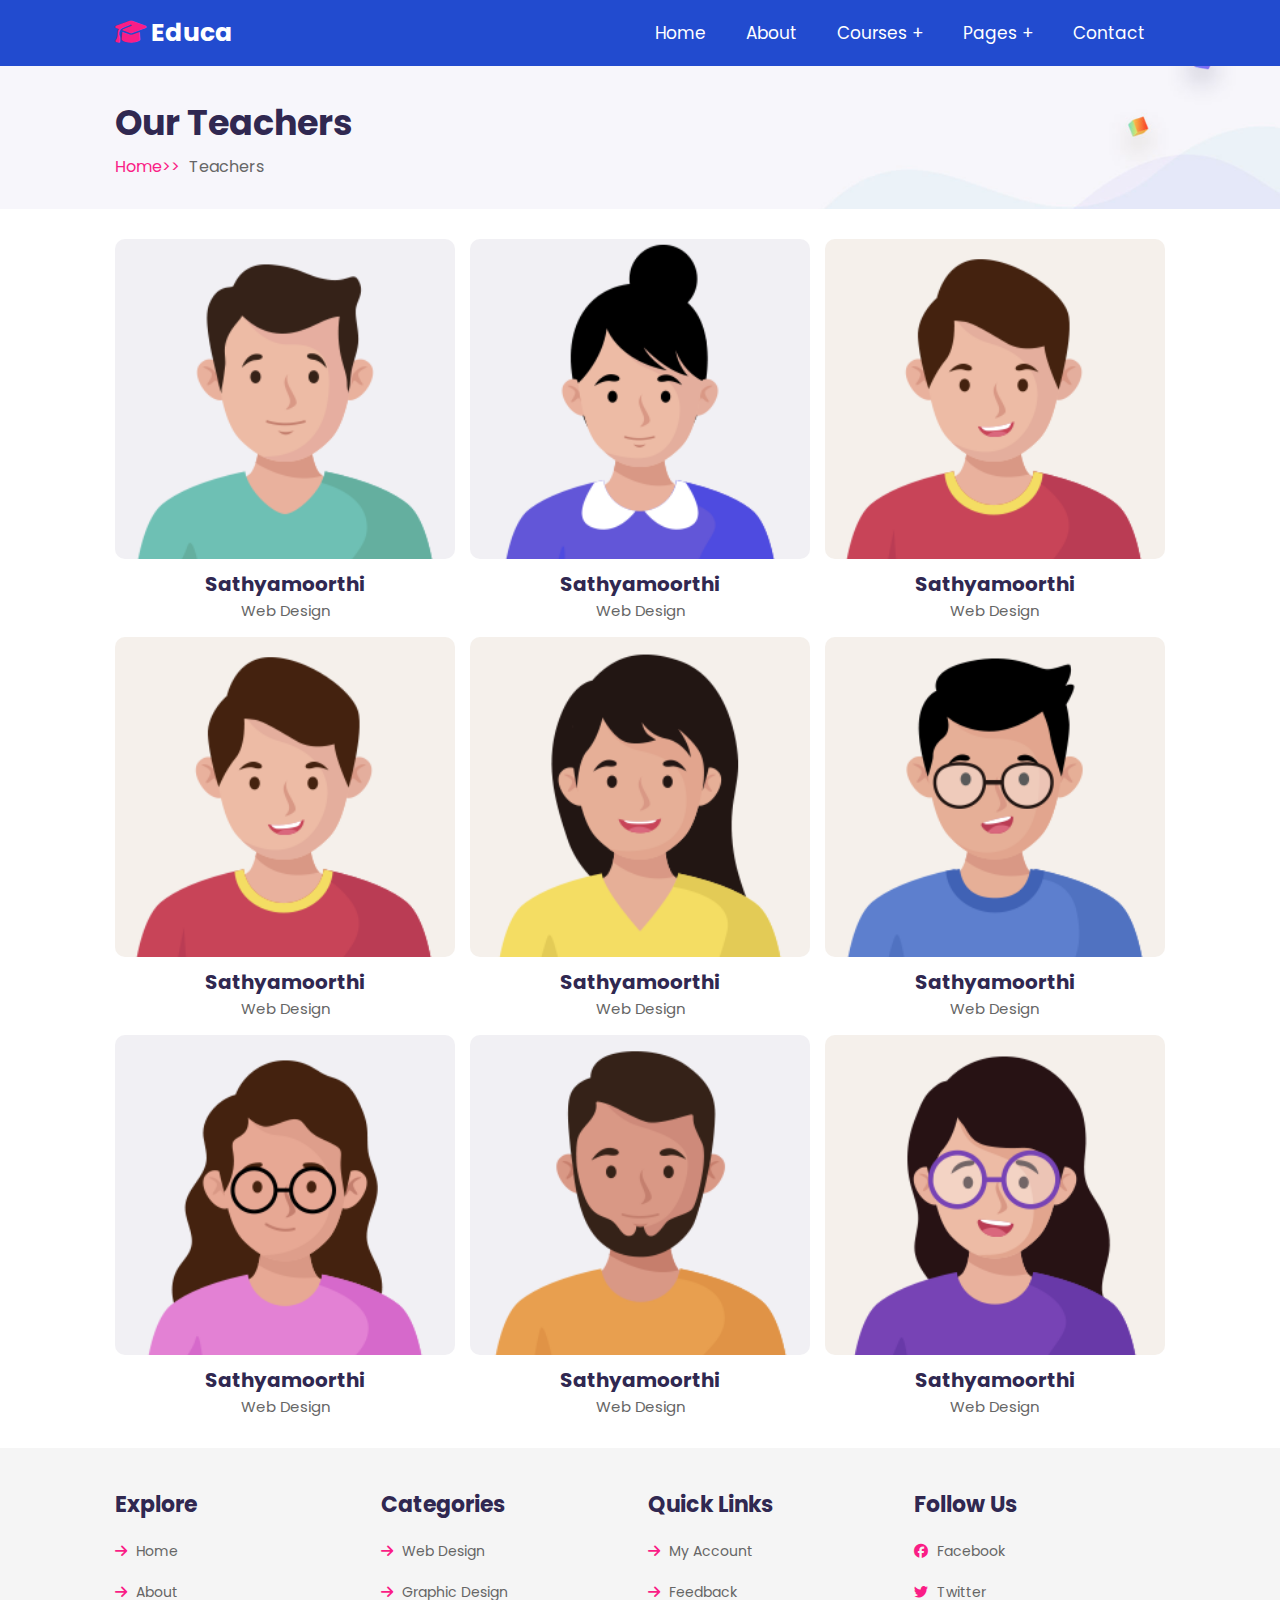
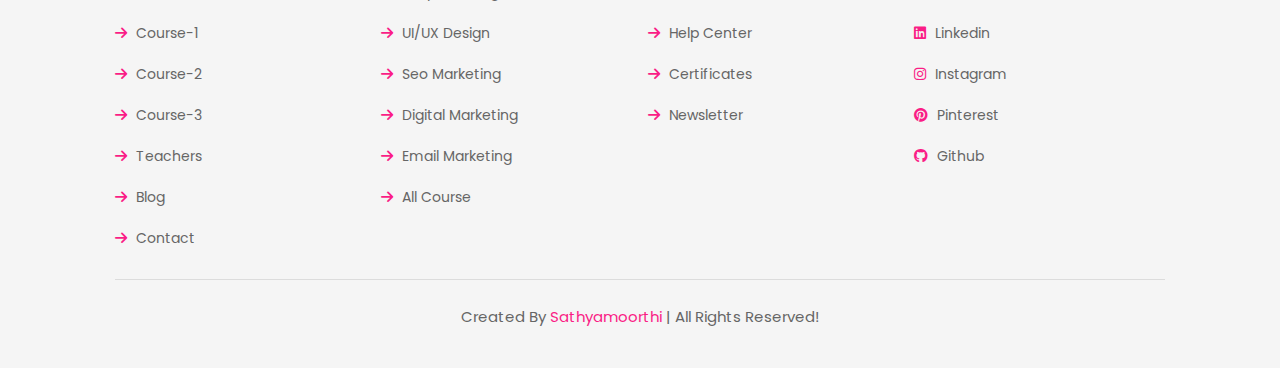
<file: teachers.html>
<!DOCTYPE html>
<html lang="en">
<head>
    <meta charset="UTF-8">
    <meta name="viewport" content="width=device-width, initial-scale=1.0">
    <title>teacher</title>

    <!-- font awesome cdn link -->
    <link rel="stylesheet" href="https://cdnjs.cloudflare.com/ajax/libs/font-awesome/6.2.0/css/all.min.css">

    <!-- custom css file link -->
    <link rel="stylesheet" href="style.css">
</head>
<body>
<!-- header section starts -->

<header class="header">
    <a href="index.html" class="logo"><i class="fas fa-graduation-cap"></i> educa </a>
    <div id="menu-btn" class="fas fa-bars"></div>
    <nav class="navbar">
        <ul>
            <li><a href="index.html">home</a></li>
            <li><a href="about.html">about</a></li>
            <li><a href="#">courses +</a>
              <ul>
                <li><a href="course-1.html">course 01</a></li>
                <li><a href="course-2.html">course 02</a></li>
                <li><a href="course-3.html">course 03</a></li>
              </ul>
            </li>
            <li><a href="#">pages +</a>
                <ul>
                    <li><a href="teachers.html">teachers</a></li>
                    <li><a href="blog.html">blogs</a></li>
                </ul>
            </li>
            <li><a href="contact.html">contact</a></li>
        </ul>
    </nav>

</header>
<!-- header section end -->

<section class="heading">
    <h3>our teachers</h3>
    <p><a href="index.html">home>></a> teachers </p>
</section>

<!-- teachers section start -->

<section class="teachers">

    <div class="box">
        <div class="image">
            <img src="images/teacher-1.png" alt="">
            <div class="share">
                <a href="#" class="fab fa-facebook-f"></a>
                <a href="#" class="fab fa-twitter"></a>
                <a href="#" class="fab fa-instagram"></a>
                <a href="#" class="fab fa-linkedin"></a>
            </div>
        </div>
        <div class="content">
            <h3>sathyamoorthi</h3>
            <span>web design</span>
        </div>
    </div>

    <div class="box">
        <div class="image">
            <img src="images/teacher-2.png" alt="">
            <div class="share">
                <a href="#" class="fab fa-facebook-f"></a>
                <a href="#" class="fab fa-twitter"></a>
                <a href="#" class="fab fa-instagram"></a>
                <a href="#" class="fab fa-linkedin"></a>
            </div>
        </div>
        <div class="content">
            <h3>sathyamoorthi</h3>
            <span>web design</span>
        </div>
    </div>

    <div class="box">
        <div class="image">
            <img src="images/teacher-3.png" alt="">
            <div class="share">
                <a href="#" class="fab fa-facebook-f"></a>
                <a href="#" class="fab fa-twitter"></a>
                <a href="#" class="fab fa-instagram"></a>
                <a href="#" class="fab fa-linkedin"></a>
            </div>
        </div>
        <div class="content">
            <h3>sathyamoorthi</h3>
            <span>web design</span>
        </div>
    </div>

    <div class="box">
        <div class="image">
            <img src="images/teacher-3.png" alt="">
            <div class="share">
                <a href="#" class="fab fa-facebook-f"></a>
                <a href="#" class="fab fa-twitter"></a>
                <a href="#" class="fab fa-instagram"></a>
                <a href="#" class="fab fa-linkedin"></a>
            </div>
        </div>
        <div class="content">
            <h3>sathyamoorthi</h3>
            <span>web design</span>
        </div>
    </div>

    <div class="box">
        <div class="image">
            <img src="images/teacher-4.png" alt="">
            <div class="share">
                <a href="#" class="fab fa-facebook-f"></a>
                <a href="#" class="fab fa-twitter"></a>
                <a href="#" class="fab fa-instagram"></a>
                <a href="#" class="fab fa-linkedin"></a>
            </div>
        </div>
        <div class="content">
            <h3>sathyamoorthi</h3>
            <span>web design</span>
        </div>
    </div>

    <div class="box">
        <div class="image">
            <img src="images/teacher-5.png" alt="">
            <div class="share">
                <a href="#" class="fab fa-facebook-f"></a>
                <a href="#" class="fab fa-twitter"></a>
                <a href="#" class="fab fa-instagram"></a>
                <a href="#" class="fab fa-linkedin"></a>
            </div>
        </div>
        <div class="content">
            <h3>sathyamoorthi</h3>
            <span>web design</span>
        </div>
    </div>

    <div class="box">
        <div class="image">
            <img src="images/teacher-6.png" alt="">
            <div class="share">
                <a href="#" class="fab fa-facebook-f"></a>
                <a href="#" class="fab fa-twitter"></a>
                <a href="#" class="fab fa-instagram"></a>
                <a href="#" class="fab fa-linkedin"></a>
            </div>
        </div>
        <div class="content">
            <h3>sathyamoorthi</h3>
            <span>web design</span>
        </div>
    </div>

    <div class="box">
        <div class="image">
            <img src="images/teacher-7.png" alt="">
            <div class="share">
                <a href="#" class="fab fa-facebook-f"></a>
                <a href="#" class="fab fa-twitter"></a>
                <a href="#" class="fab fa-instagram"></a>
                <a href="#" class="fab fa-linkedin"></a>
            </div>
        </div>
        <div class="content">
            <h3>sathyamoorthi</h3>
            <span>web design</span>
        </div>
    </div>

    <div class="box">
        <div class="image">
            <img src="images/teacher-8.png" alt="">
            <div class="share">
                <a href="#" class="fab fa-facebook-f"></a>
                <a href="#" class="fab fa-twitter"></a>
                <a href="#" class="fab fa-instagram"></a>
                <a href="#" class="fab fa-linkedin"></a>
            </div>
        </div>
        <div class="content">
            <h3>sathyamoorthi</h3>
            <span>web design</span>
        </div>
    </div>
</section>


<!-- teachers section end -->

<!-- footer section start -->

<section class="footer">

    <div class="box-container">
        
        <div class="box">
            <h3>explore</h3>
            <a href="index.html"><i class="fas fa-arrow-right"></i> home </a>
            <a href="about.html"><i class="fas fa-arrow-right"></i> about </a>
            <a href="course-1.html"><i class="fas fa-arrow-right"></i> course-1 </a>
            <a href="course-2.html"><i class="fas fa-arrow-right"></i> course-2 </a>
            <a href="course-3.html"><i class="fas fa-arrow-right"></i> course-3 </a>
            <a href="teachers.html"><i class="fas fa-arrow-right"></i> teachers </a>
            <a href="blog.html"><i class="fas fa-arrow-right"></i> blog </a>
            <a href="contact.html"><i class="fas fa-arrow-right"></i> contact </a>
        </div>

        <div class="box">
            <h3>categories</h3> 
            <a href="#"><i class="fas fa-arrow-right"></i> web design </a>
            <a href="#"><i class="fas fa-arrow-right"></i> graphic design </a>
            <a href="#"><i class="fas fa-arrow-right"></i> UI/UX design </a>
            <a href="#"><i class="fas fa-arrow-right"></i> seo marketing </a>
            <a href="#"><i class="fas fa-arrow-right"></i> digital marketing </a>
            <a href="#"><i class="fas fa-arrow-right"></i> email marketing </a>
            <a href="#"><i class="fas fa-arrow-right"></i> all course </a>
        </div>

        <div class="box">
            <h3>quick links</h3>
            <a href="#"><i class="fas fa-arrow-right"></i> My account </a>
            <a href="#"><i class="fas fa-arrow-right"></i> Feedback </a>
            <a href="#"><i class="fas fa-arrow-right"></i> Help center </a>
            <a href="#"><i class="fas fa-arrow-right"></i> Certificates </a>
            <a href="#"><i class="fas fa-arrow-right"></i> Newsletter </a>
        </div>

        <div class="box">
            <h3>follow us</h3>
            <a href="#"><i class="fab fa-facebook"></i> Facebook </a>
            <a href="#"><i class="fab fa-twitter"></i> Twitter </a>
            <a href="#"><i class="fab fa-linkedin"></i> Linkedin </a>
            <a href="#"><i class="fab fa-instagram"></i> Instagram </a>
            <a href="#"><i class="fab fa-pinterest"></i> Pinterest </a>
            <a href="#"><i class="fab fa-github"></i> Github </a>
        </div>
    </div>

    <div class="credit"> created by <span>sathyamoorthi</span> | all rights reserved!</div>
</section>
<!-- footer section end -->

<!-- custom section js file link -->
<script src="app.js"></script>
    
</body>
</html>
</file>
<file: style.css>
@import url('https://fonts.googleapis.com/css2?family=Poppins:wght@100;300;400;500;600&display=swap');

*{
    font-family: 'Poppins', sans-serif;
    margin: 0;padding: 0;
    -webkit-box-sizing: border-box;
    box-sizing: border-box;
    text-transform: capitalize;
    text-decoration: none;
    outline: none;border: none;
    transition: all .2s linear;
}

html{
    font-size: 62.5%;
    overflow-x: hidden;
}
section{
    padding: 3rem 9%;
}
.btn{
    display: inline-block;
    margin-top: 1rem;
    padding: 1rem 3rem;
    background: #e9edfb;
    color: #224bcf;
    cursor: pointer;
    border-radius:.5rem;
    font-size: 1.7rem;
}
.btn:hover{
    color: #fff;
    background: #224bcf;
}
.heading{
    background: url(images/heading-bg.png)no-repeat;
    background-size: cover;
    background-position: center;
}   
.heading h3{
    font-size: 3.5rem;
    color: #302851;
}
.heading p{
    font-size: 1.6rem;
    color: #666;
    padding-top: .5rem;
}
.heading p a{
    padding-right: .5rem;
    color: #fa1d86;
}
.heading p a:hover{
    color: #224bcf;
}

.header{
    position: -webkit-sticky;
    position: sticky;
    top: 0;left: 0;right: 0;
    z-index: 1000;
    display: -webkit-box;
    display: -ms-flexbox;
    display: flex;
    -webkit-box-align: center;
    -ms-flex-align: center;
    align-items: center;
    -webkit-box-pack: justify;
    -ms-flex-pack: justify;
    justify-content: space-between;
    padding: 0 9%;
    background: #224bcf;

}
.header .logo{
    font-size: 2.5rem;
    font-weight: bolder;
    color: #fff;
}
.header .logo i{
    color: #fa1d86;
}
.header .navbar ul{
    list-style: none;
}
.header .navbar ul li{
    position: relative;
    float: left;
}
.header .navbar ul li:hover ul{
    display: block;
}
.header .navbar ul li a{
    padding: 2rem;
    display: block;
    font-size: 1.7rem;
    color: #fff;
}
.header .navbar ul li a:hover{
    background: #fa1d86;
    border-radius: 15px;
}
.header .navbar ul li ul{
    position: absolute;
    left: 0;
    width: 14rem;
    background: #224bcf;
    border-radius: 20px;
    display: none;
}
.header .navbar ul li ul li{
    width: 100%;
}

#menu-btn{
    cursor: pointer;
    color: #fff;
    font-size: 2.5rem;
    display: none;
}
.home{
    display: -webkit-box;
    display: -ms-flexbox;
    display: flex;
    -webkit-box-align: center;
    -ms-flex-align: center;
    align-items: center;
    -ms-flex-wrap: wrap;
    flex-wrap: wrap;
    gap: 2rem;
}
.home .image{
    -webkit-box-flex: 1;
    -ms-flex: 1 1 42rem;
    flex: 1 1 42rem;
}
.home .image img{
    width: 100%;
}
.home .content{
    -webkit-box-flex: 1;
    -ms-flex: 1 1 42rem;
    flex: 1 1 42rem;
}
.home .content h3{
    color: #302851;
    font-size: 5rem;
}
.home .content p{
    font-size: 1.4rem;
    color: #666;
    padding: 1rem 0;
    line-height: 2.5;
}
.category{
    display: -ms-grid;
    display: grid;
    -ms-grid-columns: (minmax(16rem, 1fr)[auto-fit]);
    grid-template-columns: repeat(auto-fit, minmax(16rem, 1fr));
    gap: 1.5rem;
}
.category .box{
    border-radius: 1rem;
    background: #f5f5f5;
    padding: 4rem 3rem;
    text-align: center;
}
.category .box:hover{
    background-color: aquamarine;
    cursor: pointer;
    transform: scale(1.1);
}
.category .box img{
    height: 7rem;
    margin-bottom: 2rem;
}
.category .box h3{
    font-size: 1.7rem;
    color: #302851;
}

/* about style start */

.about{
    display: -webkit-box;
    display: -ms-flexbox;
    display: flex;
    -webkit-box-align: center;
    -ms-flex-align: center;
    align-items: center;
    -ms-flex-wrap: wrap;
    flex-wrap: wrap;
    gap: 2rem;
}
.about .image{
    -webkit-box-flex: 1;
    -ms-flex: 1 1 42rem;
    flex: 1 1 42rem;
}
.about .image img{
    width: 100%;
}
.about .content{
    -webkit-box-flex: 1;
    -ms-flex: 1 1 42rem;
    flex: 1 1 42rem;
}
.about .content h3{
    color: #302851;
    font-size: 4rem;
}
.about .content p{
    font-size: 1.4rem;
    padding: 1rem 0;
    color: #666;
    line-height: 2.5;
}
/* about style end */

/* course-1 style start */

.course-1{
    display: -ms-grid;
    display: grid;
    -ms-grid-columns: (minmax(31rem, 1fr))[auto-fit];
    grid-template-columns: repeat(auto-fit, minmax(31rem, 1fr));
    gap: 1.5rem;
}
.course-1 .box{
    background: #f5f5f5;
    border-radius: 1rem;
    text-align: center;
    padding: 3rem 2rem;
}
.course-1 .box img{
    margin-bottom: 1rem;
    height: 8rem;
}
.course-1 .box h3{
    font-size: 2rem;
    color: #de24c6;
    padding: .5rem 0;
}
.course-1 .box p{
    font-size: 1.4rem;
    color: #666;
    line-height: 2;
    padding: 1rem 0;
}
/* course-1 style end */

/* course-2 style start */

.course-2{
    display: -ms-grid;
    display: grid;
    -ms-grid-columns: (minmax(31rem, 1fr))[auto-fit];
    grid-template-columns: repeat(auto-fit, minmax(31rem, 1fr));
    gap: 1.5rem;
}
.course-2 .box{
    padding: 2rem;
    border-radius: 1rem;
    background: #f5f5f5;
}
.course-2 .box .image{
    margin-bottom: 2rem;
    text-align: center;
}
.course-2 .box .image img{
    height: 22rem;
}
.course-2 .box .content span{
    font-size: 2rem;
    color: #fa1d86;
    background: #ffeaf4;
    padding: .5rem 1rem;
}
.course-2 .box .content h3{
    color: #302851;
    line-height: 2;
    margin-top: 1.5rem;
    font-size: 1.7rem;
}
.course-2 .box .content p{
    font-size: 1.4rem;
    color: #666;
    line-height: 2;
    padding: 1rem 0;
}
.course-2 .box .content .icons{
    margin-top: 2rem;
    padding-top: 2rem;
    display: -webkit-box;
    display: -ms-flexbox;
    display: flex;
    -webkit-box-align: center;
    -ms-flex-align: center;
    -webkit-box-pack: center;
    -ms-flex-pack: center;
    justify-content: space-between;
    border-top: 0.1rem solid rgba(0, 0, 0, 0.1);
}
.course-2 .box .content .icons a{
    font-size: 1.4rem;
    color: #666;
}
.course-2 .box .content .icons a:hover{
    color: #fa1d86;
}
.course-2 .box .content .icons a i{
    padding-right: .5rem;
    color: #fa1d86;
}

/* course-2 style end */

/* course-3 style start */

.course-3{
    display: -ms-grid;
    display: grid;
    -ms-grid-columns: (minmax(31rem, 1fr))[auto-fit];
    grid-template-columns: repeat(auto-fit, minmax(31rem, 1fr));
    gap: 1.5rem;
}
.course-3 .box{
    text-align: center;
    overflow: hidden;
}
.course-3 .box:hover .video video{
    -webkit-transform: scale(1.1);
    transform: scale(1.1);
}
.course-3 .box .video{
    height: 25rem;
    width: 100%;
    overflow: hidden;
    border-radius: .5rem;
    position: relative;
}
.course-3 .box .video video{
    height: 100%;
    width: 100%;
    -o-object-fit: cover;
    object-fit: cover;
    cursor: pointer;
}
.course-3 .box .video i{
    position: absolute;
    top: 50%;
    left: 50%;
    -webkit-transform: translate(-50%, -50%);
    transform: translate(-50%, -50%);
    font-size: 2rem;
    height: 5rem;
    width: 5rem;
    line-height: 5rem;
    border-radius: 50%;
    background: #fff;
    color: #302851;
    pointer-events: none;
    z-index: 10;
}
.course-3 .box .content{
    padding-top: 1rem;
}
.course-3 .box .content h3{
    font-size: 1.7rem;
    color: #302851;
    padding: .5rem 0;
}
.course-3 .box .content p{
    font-size: 1.5rem;
    color: #666;
}
.main-video{
    position: fixed;
    top: 0;
    left: 0;
    z-index: 10000;
    background: rgba(0, 0, 0, 0.7);
    display: -webkit-box;
    display: -ms-flexbox;
    display: flex;
    -webkit-box-align: center;
    -ms-flex-align: center;
    align-items: center;
    -webkit-box-pack: center;
    -ms-flex-pack: center;
    justify-content: center;
    height: 100%;
    width: 100%;
    display: none;
}
.main-video.active{
    display: -webkit-box;
    display: -ms-flexbox;
    display: flex;
}
.main-video #close-vid{
    position: absolute;
    top: 1.5rem;
    right: 2.5rem;
    font-size: 6rem;
    color: #fff;
    cursor: pointer;
}
.main-video video{
    width: 80%;
    border: 0.5rem solid #fff;
    border-radius: .5rem;
}
/* course-3 style end */

/* teachers style start */

.teachers{
    display: -ms-grid;
    display: grid;
    -ms-grid-columns: (minmax(27rem, 1fr))[auto-fit];
    grid-template-columns: repeat(auto-fit, minmax(27rem, 1fr));
    gap: 1.5rem;
}
.teachers .box{
    text-align: center;
    overflow: hidden;
}
.teachers .box:hover .image .share{
    -webkit-transform: translateY(0);
    transform: translateY(0);
}
.teachers .box:hover .image .share a{
    -webkit-transform: translateY(-1rem);
    transform: translateY(-1rem);
    opacity: 1;
    -webkit-transition: -webkit-transform .2s .2s;
    transition: -webkit-transform .2s .2s;
    transition: transform .2s .2s;
    transition: transform .2s .2s, -webkit-transform .2s .2s;
}
.teachers .box .image{
    overflow: hidden;
    height: 32rem;
    width: 100%;
    position: relative;
    border-radius: 1rem;
}
.teachers .box .image .share{
    position: absolute;
    top: 0;
    left: 0;
    height: 100%;
    width: 100%;
    background: rgba(0, 0, 0, 0.7);
    display: -webkit-box;
    display: -ms-flexbox;
    display: flex;
    -webkit-box-align: end;
    -ms-flex-align: end;
    align-items: flex-end;
    -webkit-box-pack: center;
    -ms-flex-pack: center;
    justify-content: center;
    z-index: 10;
    overflow: hidden;
    -webkit-transform: translateY(-100%);
    transform: translateY(-100%);
}
.teachers .box .image .share a{
    font-size: 2.5rem;
    margin: 2rem 1.5rem;
    color: #fff;
    -webkit-transform: translateY(5rem);
    transform: translateY(5rem);
    opacity: 0;
}
.teachers .box .image .share a:hover{
    color: #fa1d86;
}
.teachers .box .image img{
    height: 100%;
    width: 100%;
    -o-object-fit: cover;
    object-fit: cover;
}
.teachers .box .content{
    padding-top: 1rem;
}
.teachers .box .content h3{
    font-size: 2rem;
    color: #302851;
}
.teachers .box .content span{
    color: #666;
    font-size: 1.5rem;
}
/* teachers style end */

/* blogs style start */

.blog{
    display: -ms-grid;
    display: grid;
    -ms-grid-columns: (minmax(31rem, 1fr))[auto-fit];
    grid-template-columns: repeat(auto-fit, minmax(31rem, 1fr));
    gap: 1.5rem;
}
.blog .box .image{
    height: 25rem;
    width: 100%;
    overflow: hidden;
}
.blog .box .image img{
    height: 100%;
    width: 100%;
    -o-object-fit: cover;
    object-fit: cover;
    border-radius: .5rem;
}
.blog .box .content{
    padding: 2rem;
    background: #f5f5f5;
}
.blog .box .content .icons{
    padding: 1.5rem 0;
    margin-bottom: 1rem;
    display: -webkit-box;
    display: -ms-flexbox;
    display: flex;
    -webkit-box-align: center;
    -ms-flex-align: center;
    align-items: center;
    -webkit-box-pack: justify;
    -ms-flex-pack: justify;
    justify-content: space-between;
}
.blog .box .content .icons a{
    font-size: 1.4rem;
    color: #666;
}
.blog .box .content .icons a:hover{
    color: #224bcf;
}
.blog .box .content .icons a i{
    padding-right: .5rem;
    color: #224bcf;
}
.blog .box .content h3{
    font-size: 1.7rem;
    padding: .5rem 0;
    color: #302851;
}
.blog .box .content p{
    padding: 1rem 0;
    font-size: 1.4re;
    line-height: 2.5;
    color: #666;
}
/* blogs style end */

/* contact style start */

.contact .icons-container{
    display: -ms-grid;
    display: grid;
    -ms-grid-columns: (minmax(30rem, 1fr))[auto-fit];
    grid-template-columns: repeat(auto-fit, minmax(30rem, 1fr));
    gap: 1.5rem;
}
.contact .icons-container .icons{
    text-align: center;
    padding: 2rem;
    border-radius: 1rem;
    background: #f5f5f5;
    margin-bottom: 2rem;
}
.contact .icons-container .icons i{
    height: 6.5rem;
    width: 6.5rem;
    line-height: 6.5rem;
    font-size: 2.5rem;
    color: #224bcf;
    background: #e9edfb;
    border-radius: 50%;
    text-align: center;
    margin-bottom: .5rem;
}
.contact .icons-container .icons h3{
    font-size: 2rem;
    color: #302851;
    padding: .7rem 0;
}
.contact .icons-container .icons p{
    line-height: 2;
    font-size: 1.4rem;
    color: #666;
}
.contact .row{
    display: -webkit-box;
    display: -ms-flexbox;
    display: flex;
    -ms-flex-wrap: wrap;
    flex-wrap: wrap;
    gap: 1.5rem;
}
.contact .row form{
    -webkit-box-flex: 1;
    -ms-flex: 1 1 42rem;
    flex: 1 1 42rem;
    border-radius: 1rem;
    background: #f5f5f5;
    padding: 2rem;
}
.contact .row form h3{
    font-size: 2.5rem;
    color: #302851;
    margin-bottom: .5rem;
}
.contact .row form .box, .contact .row form textarea{
    width: 100%;
    padding: 1rem 1.2rem;
    font-size: 1.6rem;
    color: #666;
    text-transform: none;
    margin: 1rem 0;
    border-radius: .5rem;
    background: #fff;
}
.contact .row form textarea{
    height: 15rem;
    resize: none;
}
.contact .row map{
    -webkit-box-flex: 1;
    -ms-flex: 1 1 42rem;
    flex: 1 1 42rem;
    width: 100%;
    border-radius: 1rem;
}


/* contact style end */



/* footer style */

.footer{
    background: #f5f5f5;
}
.footer .box-container{
    display: -ms-grid;
    display: grid;
    -ms-grid-columns: (minmax(25rem, 1fr))[auto-fit];
    grid-template-columns: repeat(auto-fit, minmax(25rem, 1fr));
    gap: 1.5rem;
}
.footer .box-container .box h3{
    font-size: 2.2rem;
    padding: 1rem 0;
    color: #302851;
}
.footer .box-container .box a{
    display: block;
    font-size: 1.4rem;
    padding: 1rem 0;
    color: #666;
}
.footer .box-container .box a:hover{
    color: #fa1d86;
}
.footer .box-container .box a:hover i{
    padding-right: 1rem;
}
.footer .box-container .box a i{
    color: #fa1d86;
    padding-right: .5rem;
}

.footer .credit{
    text-align: center;
    margin-top: 2rem;
    padding: 1rem;
    padding-top: 2.5rem;
    font-size: 1.5rem;
    color: #666;
    border-top: 0.1rem solid rgba(0, 0, 0, 0.1);
}
.footer .credit span{
    color: #fa1d86;
}








/* Media query */

@media (max-width: 1200px) {
    html{
        font-size: 55%;
    }
    section{
        padding: 3rem 2rem;
    }
}

@media (max-width: 768px){
    #menu-btn{
        display: inline-block;
    }
    .header{
        padding: 2rem;
    }
    .header .navbar{
        position: absolute;
        top: 99%;
        left: 0;
        right: 0;
        background: #224bcf;
        -webkit-clip-path: polygon(0 0, 100% 0, 100% 0, 0 0);
        clip-path: polygon(0 0, 100% 0, 100% 0, 0 0);
    }
    .header .navbar.active{
        -webkit-clip-path:polygon(0 0, 100% 0, 100% 100%, 0 100%);
        clip-path: polygon(0 0, 100% 0, 100% 100%, 0 100%);
    }
    .header .navbar ul li{
        width: 100%;
    }
    .header .navbar ul li ul{
        width: 100%;
        position: relative;
    }
    .about .content h3{
        font-size: 3rem;
    }
    .main-video video{
        width: 95%;
        border-width: .2rem;
    }
}

@media (max-width: 450px){
    html{
        font-size: 50%;
    }
}
</file>
